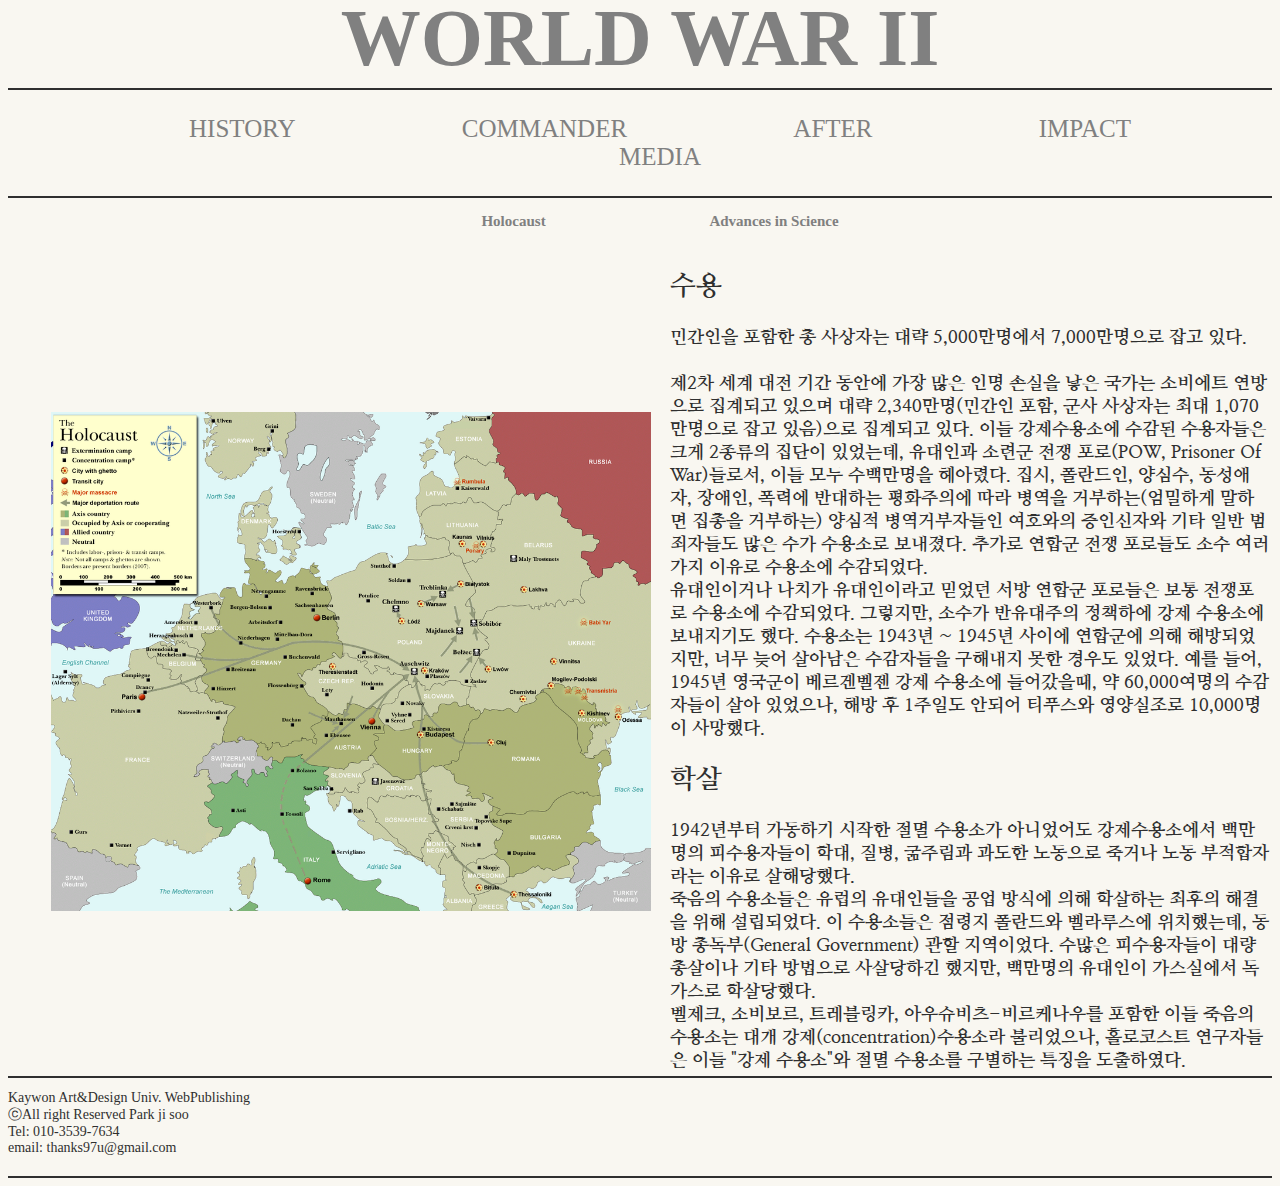
<file: a1.html>
<!--22161087 박지수-->
<!DOCTYPE html>
<html lang="en">
<head>
    <meta charset="UTF-8">
    <meta http-equiv="X-UA-Compatible" content="IE=edge">
    <meta name="viewport" content="width=device-width, initial-scale=1.0">
    <title>World War2</title>
    <link rel="stylesheet" type="text/css" href="./css/commander.css" />
</head>
<body>
    <div class="head">
        <header><a href="index.html">WORLD WAR II</a></header>
    </div>
    <div>
        <nav class="menu">
            <ul>
                <li><a href="history.html">HISTORY</a></li>
                <li><a href="commander.html">COMMANDER</a></li>
                <li><a href="after.html">AFTER</a></li>
                <li><a href="impact.html">IMPACT</a></li>
                <li><a href="media.html">MEDIA</a></li>
            </ul>
        </nav>
        <nav class="submenu">
            <ul>
                <li><a href="a1.html">Holocaust</a></li>
                <li><a href="a2.html">Advances in Science</a></li>
            </ul>
        </nav>
    </div>
    <table>
        <tr>
            <td>
            <ul id="content">
                <li><img src="./img/holocaust.png" width="600px" class="c_m_12 c_3"></li>
            </ul>
            </td>
            <td>
                <li>&nbsp;&nbsp;&nbsp;</li>
            </td>
            <td>
                <li><div id="text">
                    <h2>수용</h2>
                    민간인을 포함한 총 사상자는 대략 5,000만명에서 7,000만명으로 잡고 있다.<br><br>
                    제2차 세계 대전 기간 동안에 가장 많은 인명 손실을 낳은 국가는 소비에트 연방으로 집계되고 있으며 대략 2,340만명(민간인 포함, 군사 사상자는 최대 1,070만명으로 잡고 있음)으로 집계되고 있다.
                    이들 강제수용소에 수감된 수용자들은 크게 2종류의 집단이 있었는데, 유대인과 소련군 전쟁 포로(POW, Prisoner Of War)들로서, 이들 모두 수백만명을 헤아렸다. 
                    집시, 폴란드인, 양심수, 동성애자, 장애인, 폭력에 반대하는 평화주의에 따라 병역을 거부하는(엄밀하게 말하면 집총을 거부하는) 양심적 병역거부자들인 여호와의 증인신자와 기타 일반 범죄자들도 많은 수가 수용소로 보내졌다. 
                    추가로 연합군 전쟁 포로들도 소수 여러가지 이유로 수용소에 수감되었다.<br>
                    유대인이거나 나치가 유대인이라고 믿었던 서방 연합군 포로들은 보통 전쟁포로 수용소에 수감되었다. 그렇지만, 소수가 반유대주의 정책하에 강제 수용소에 보내지기도 했다.
                    수용소는 1943년 ~ 1945년 사이에 연합군에 의해 해방되었지만, 너무 늦어 살아남은 수감자들을 구해내지 못한 경우도 있었다. 예를 들어, 1945년 영국군이 베르겐벨젠 강제 수용소에 들어갔을때, 약 60,000여명의 수감자들이 살아 있었으나, 
                    해방 후 1주일도 안되어 티푸스와 영양실조로 10,000명이 사망했다.
                    <h2>학살</h2>
                    1942년부터 가동하기 시작한 절멸 수용소가 아니었어도 강제수용소에서 백만명의 피수용자들이 학대, 질병, 굶주림과 과도한 노동으로 죽거나 노동 부적합자라는 이유로 살해당했다.<br> 
                    죽음의 수용소들은 유럽의 유대인들을 공업 방식에 의해 학살하는 최후의 해결을 위해 설립되었다. 이 수용소들은 점령지 폴란드와 벨라루스에 위치했는데, 동방 총독부(General Government) 관할 지역이었다. 
                    수많은 피수용자들이 대량 총살이나 기타 방법으로 사살당하긴 했지만, 백만명의 유대인이 가스실에서 독가스로 학살당했다.<br>
                    벨제크, 소비보르, 트레블링카, 아우슈비츠-비르케나우를 포함한 이들 죽음의 수용소는 대개 강제(concentration)수용소라 불리었으나, 홀로코스트 연구자들은 이들 "강제 수용소"와 절멸 수용소를 구별하는 특징을 도출하였다. 
                </div></li>
            </td>            
        </tr>
    </table>
</body>
<footer>
    Kaywon Art&Design Univ. WebPublishing<br>
    ⓒAll right Reserved Park ji soo<br>
    Tel: 010-3539-7634<br>
    email: thanks97u@gmail.com<br>
</footer>
</html>
</file>
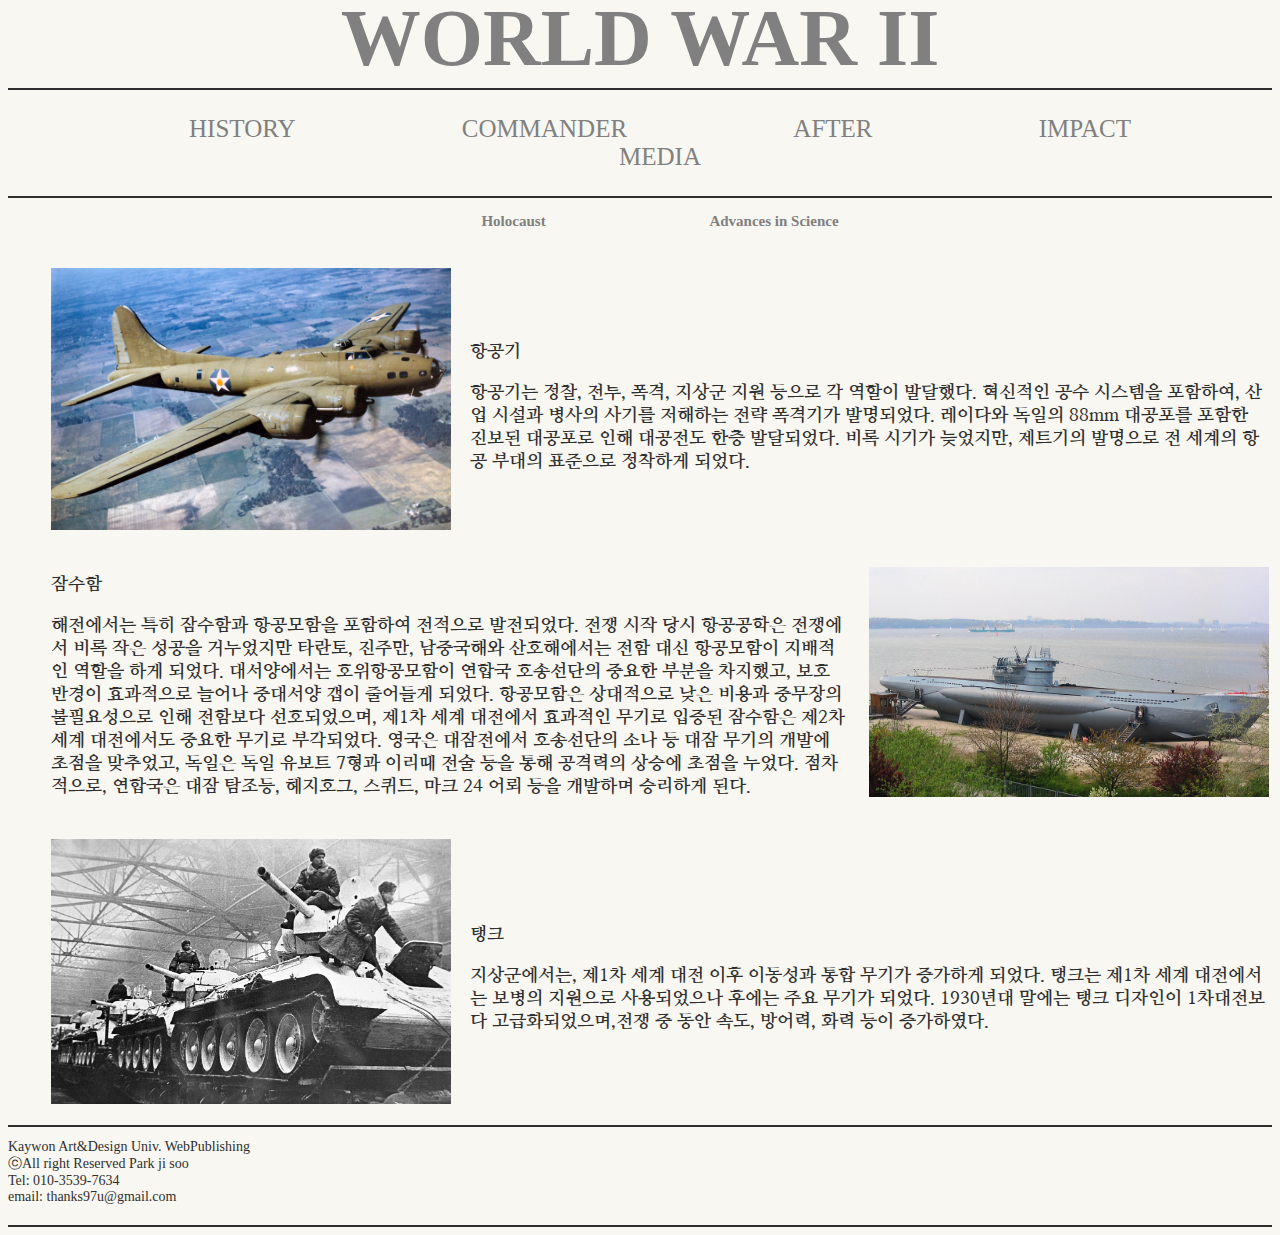
<file: a2.html>
<!--22161087 박지수-->
<!DOCTYPE html>
<html lang="en">
<head>
    <meta charset="UTF-8">
    <meta http-equiv="X-UA-Compatible" content="IE=edge">
    <meta name="viewport" content="width=device-width, initial-scale=1.0">
    <title>World War2</title>
    <link rel="stylesheet" type="text/css" href="./css/commander.css" />
</head>
<body>
    <div class="head">
        <header><a href="index.html">WORLD WAR II</a></header>
    </div>
    <div>
        <nav class="menu">
            <ul>
                <li><a href="history.html">HISTORY</a></li>
                <li><a href="commander.html">COMMANDER</a></li>
                <li><a href="after.html">AFTER</a></li>
                <li><a href="impact.html">IMPACT</a></li>
                <li><a href="media.html">MEDIA</a></li>
            </ul>
        </nav>
        <nav class="submenu">
            <ul>
                <li><a href="a1.html">Holocaust</a></li>
                <li><a href="a2.html">Advances in Science</a></li>
            </ul>
        </nav>
    </div>
    <table>
        <tr>
            <td>
            <ul id="content">
                <li><img src="./img/flight.jpg" width="400px"></li>
            </ul>
            </td>
            <td>
                <li>&nbsp;&nbsp;&nbsp;</li>
            </td>
            <td>
                <li><div id="text">
                    <p>항공기</p>
                    항공기는 정찰, 전투, 폭격, 지상군 지원 등으로 각 역할이 발달했다. 
                    혁신적인 공수 시스템을 포함하여, 산업 시설과 병사의 사기를 저해하는 전략 폭격기가 발명되었다. 
                    레이다와 독일의 88mm 대공포를 포함한 진보된 대공포로 인해 대공전도 한층 발달되었다. 
                    비록 시기가 늦었지만, 제트기의 발명으로 전 세계의 항공 부대의 표준으로 정착하게 되었다.</div></li>
            </td>            
        </tr>
    </table>
    <table>
        <tr>
            <td>
            <ul id="content">
                <li><div id="text">
                    <p>잠수함</p>
                    해전에서는 특히 잠수함과 항공모함을 포함하여 전적으로 발전되었다. 
                    전쟁 시작 당시 항공공학은 전쟁에서 비록 작은 성공을 거두었지만 타란토, 진주만, 남중국해와 산호해에서는 전함 대신 항공모함이 지배적인 역할을 하게 되었다.
                    대서양에서는 호위항공모함이 연합국 호송선단의 중요한 부분을 차지했고, 보호 반경이 효과적으로 늘어나 중대서양 갭이 줄어들게 되었다.
                    항공모함은 상대적으로 낮은 비용과 중무장의 불필요성으로 인해 전함보다 선호되었으며, 제1차 세계 대전에서 효과적인 무기로 입증된 잠수함은 제2차 세계 대전에서도 중요한 무기로 부각되었다. 
                    영국은 대잠전에서 호송선단의 소나 등 대잠 무기의 개발에 초점을 맞추었고, 독일은 독일 유보트 7형과 이리때 전술 등을 통해 공격력의 상승에 초점을 두었다.
                    점차적으로, 연합국은 대잠 탐조등, 헤지호그, 스퀴드, 마크 24 어뢰 등을 개발하며 승리하게 된다.
                </div></li>
            </ul>
            </td>
            <td>
                <li>&nbsp;&nbsp;&nbsp;</li>
            </td>
            <td>
                <li><img src="./img/subaway.jpg" width="400px"></li>
            </td>            
        </tr>
    </table>
    <table>
        <tr>
            <td>
            <ul id="content">
                <li><img src="./img/tank.jpg" width="400px" class="c_m_12 c_3"></li>
            </ul>
            </td>
            <td>
                <li>&nbsp;&nbsp;&nbsp;</li>
            </td>
            <td>
                <li><div id="text">
                    <p>탱크</p>
                    지상군에서는, 제1차 세계 대전 이후 이동성과 통합 무기가 증가하게 되었다. 탱크는 제1차 세계 대전에서는 보병의 지원으로 사용되었으나 후에는 주요 무기가 되었다. 
                    1930년대 말에는 탱크 디자인이 1차대전보다 고급화되었으며,전쟁 중 동안 속도, 방어력, 화력 등이 증가하였다.
                </div></li>
            </td>            
        </tr>
    </table>
</body>
<footer>
    Kaywon Art&Design Univ. WebPublishing<br>
    ⓒAll right Reserved Park ji soo<br>
    Tel: 010-3539-7634<br>
    email: thanks97u@gmail.com<br>
</footer>
</html>
</file>
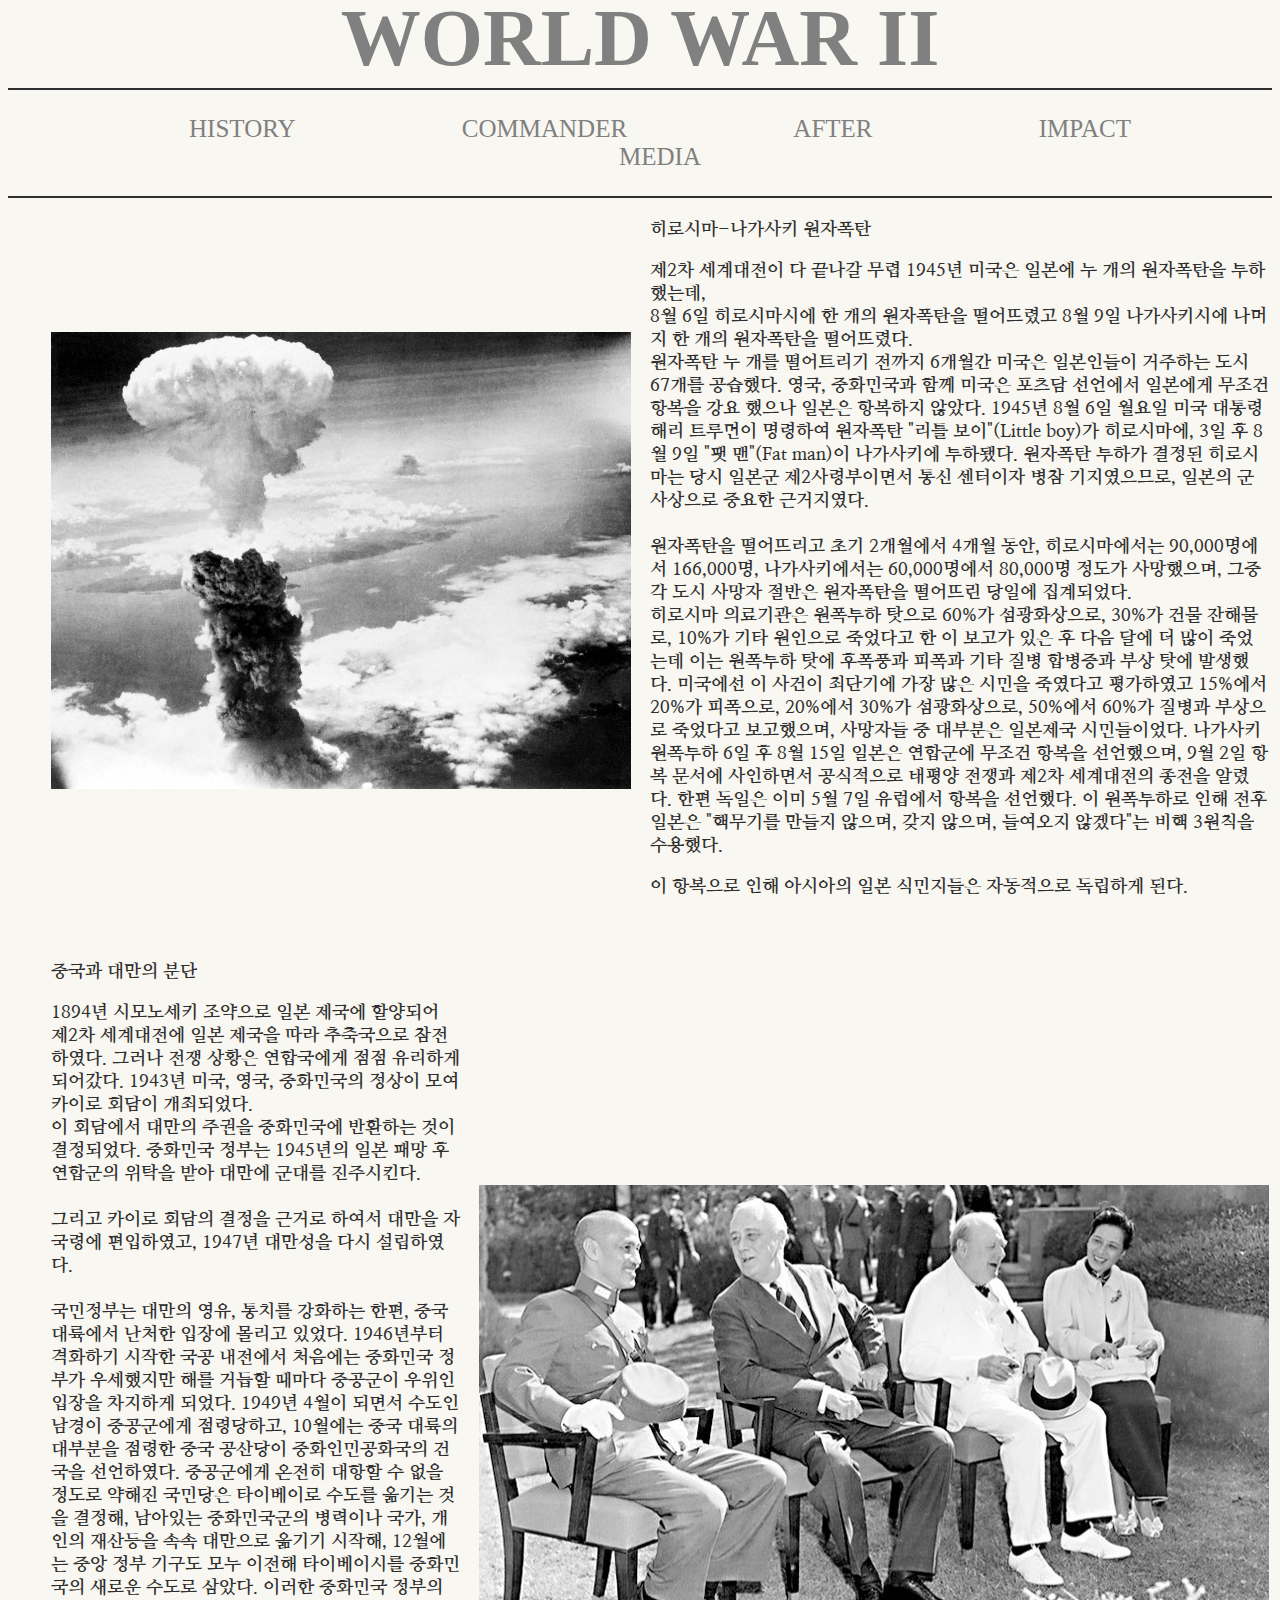
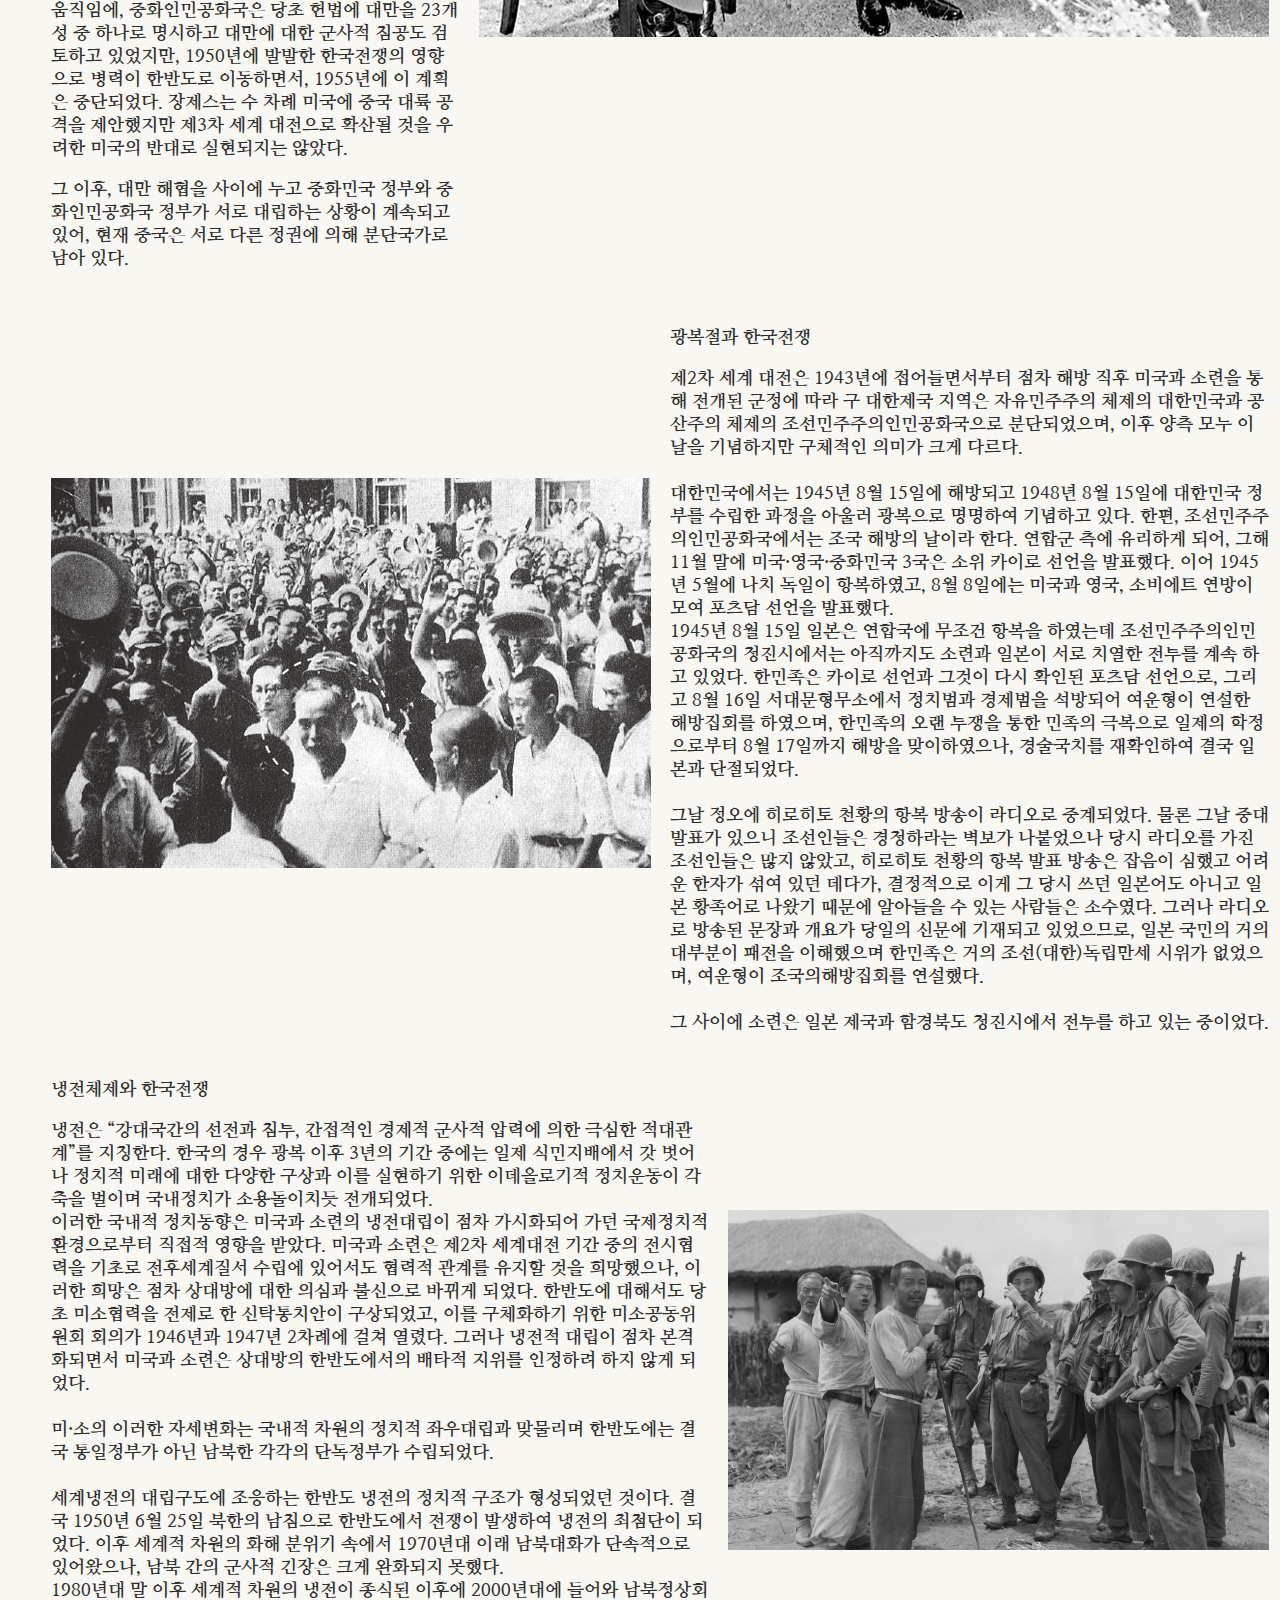
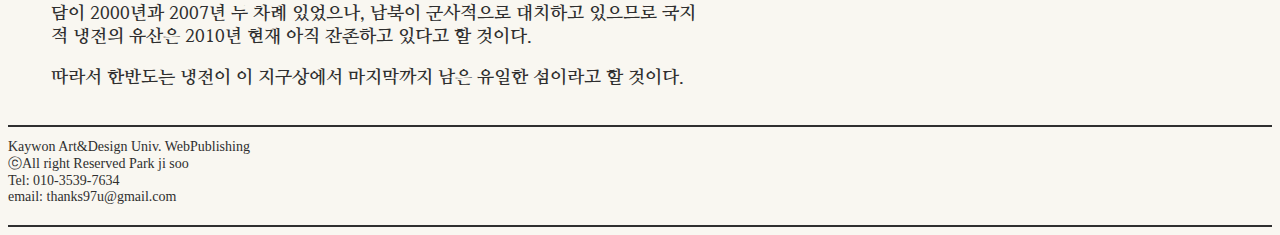
<file: after.html>
<!--22161087 박지수-->
<!DOCTYPE html>
<html lang="en">
<head>
    <meta charset="UTF-8">
    <meta http-equiv="X-UA-Compatible" content="IE=edge">
    <meta name="viewport" content="width=device-width, initial-scale=1.0">
    <title>World War2</title>
    <link rel="stylesheet" type="text/css" href="./css/common.css" />
</head>
<body>
    <div class="head">
        <header><a href="index.html">WORLD WAR II</a></header>
    </div>
    <div>
        <nav class="menu">
            <ul>
                <li><a href="history.html">HISTORY</a></li>
                <li><a href="commander.html">COMMANDER</a></li>
                <li><a href="after.html">AFTER</a></li>
                <li><a href="impact.html">IMPACT</a></li>
                <li><a href="media.html">MEDIA</a></li>
            </ul>
        </nav>
    </div>
    <table>
        <tr>
            <td>
            <ul id="content">
                <li><img src="./img/bomb.jpg" class="c_m_12 c_3"></li>
            </ul>
            </td>
            <td>
                <li>&nbsp;&nbsp;&nbsp;</li>
            </td>
            <td>
                <li><div id="text">
                    <p>히로시마-나가사키 원자폭탄</p>
                    제2차 세계대전이 다 끝나갈 무렵 1945년 미국은 일본에 두 개의 원자폭탄을 투하했는데,
                    <br>8월 6일 히로시마시에 한 개의 원자폭탄을 떨어뜨렸고 8월 9일 나가사키시에 나머지 한 개의 원자폭탄을 떨어뜨렸다.<br>
                    원자폭탄 두 개를 떨어트리기 전까지 6개월간 미국은 일본인들이 거주하는 도시 67개를 공습했다. 
                    영국, 중화민국과 함께 미국은 포츠담 선언에서 일본에게 무조건 항복을 강요 했으나 일본은 항복하지 않았다. 
                    1945년 8월 6일 월요일 미국 대통령 해리 트루먼이 명령하여 원자폭탄 "리틀 보이"(Little boy)가 히로시마에, 3일 후 8월 9일 "팻 맨"(Fat man)이 나가사키에 투하됐다.
                    원자폭탄 투하가 결정된 히로시마는 당시 일본군 제2사령부이면서 통신 센터이자 병참 기지였으므로, 일본의 군사상으로 중요한 근거지였다.<br><br>
                    원자폭탄을 떨어뜨리고 초기 2개월에서 4개월 동안, 히로시마에서는 90,000명에서 166,000명, 나가사키에서는 60,000명에서 80,000명 정도가 사망했으며,
                    그중 각 도시 사망자 절반은 원자폭탄을 떨어뜨린 당일에 집계되었다.<br>
                    히로시마 의료기관은 원폭투하 탓으로 60%가 섬광화상으로, 30%가 건물 잔해물로, 10%가 기타 원인으로 죽었다고 한 이 보고가 있은 후 다음 달에 더 많이 죽었는데 이는 원폭투하 탓에 후폭풍과 피폭과 기타 질병 합병증과 부상 탓에 발생했다. 
                    미국에선 이 사건이 최단기에 가장 많은 시민을 죽였다고 평가하였고 15%에서 20%가 피폭으로, 20%에서 30%가 섬광화상으로, 50%에서 60%가 질병과 부상으로 죽었다고 보고했으며, 사망자들 중 대부분은 일본제국 시민들이었다.
                    나가사키 원폭투하 6일 후 8월 15일 일본은 연합군에 무조건 항복을 선언했으며, 9월 2일 항복 문서에 사인하면서 공식적으로 태평양 전쟁과 제2차 세계대전의 종전을 알렸다. 
                    한편 독일은 이미 5월 7일 유럽에서 항복을 선언했다. 이 원폭투하로 인해 전후 일본은 "핵무기를 만들지 않으며, 갖지 않으며, 들여오지 않겠다"는 비핵 3원칙을 수용했다.<br>
                    <p>이 항복으로 인해 아시아의 일본 식민지들은 자동적으로 독립하게 된다.</p></div></li>
            </td>            
        </tr>
    </table>
    <table>
        <tr>
            <td>
            <ul id="content">
                <li><div id="text">
                    <p>중국과 대만의 분단</p>
                    1894년 시모노세키 조약으로 일본 제국에 할양되어 제2차 세계대전에 일본 제국을 따라 추축국으로 참전하였다. 
                    그러나 전쟁 상황은 연합국에게 점점 유리하게 되어갔다. 1943년 미국, 영국, 중화민국의 정상이 모여 카이로 회담이 개최되었다.<br> 
                    이 회담에서 대만의 주권을 중화민국에 반환하는 것이 결정되었다. 중화민국 정부는 1945년의 일본 패망 후 연합군의 위탁을 받아 대만에 군대를 진주시킨다.<br>
                    <br>그리고 카이로 회담의 결정을 근거로 하여서 대만을 자국령에 편입하였고, 1947년 대만성을 다시 설립하였다.<br><br> 
                    국민정부는 대만의 영유, 통치를 강화하는 한편, 중국 대륙에서 난처한 입장에 몰리고 있었다. 
                    1946년부터 격화하기 시작한 국공 내전에서 처음에는 중화민국 정부가 우세했지만 해를 거듭할 때마다 중공군이 우위인 입장을 차지하게 되었다. 
                    1949년 4월이 되면서 수도인 남경이 중공군에게 점령당하고, 10월에는 중국 대륙의 대부분을 점령한 중국 공산당이 중화인민공화국의 건국을 선언하였다. 
                    중공군에게 온전히 대항할 수 없을 정도로 약해진 국민당은 타이베이로 수도를 옮기는 것을 결정해, 남아있는 중화민국군의 병력이나 국가, 개인의 재산등을 속속 대만으로 옮기기 시작해, 12월에는 중앙 정부 기구도 모두 이전해 타이베이시를 중화민국의 새로운 수도로 삼았다. 
                    이러한 중화민국 정부의 움직임에, 중화인민공화국은 당초 헌법에 대만을 23개 성 중 하나로 명시하고 대만에 대한 군사적 침공도 검토하고 있었지만, 1950년에 발발한 한국전쟁의 영향으로 병력이 한반도로 이동하면서, 1955년에 이 계획은 중단되었다. 
                    장제스는 수 차례 미국에 중국 대륙 공격을 제안했지만 제3차 세계 대전으로 확산될 것을 우려한 미국의 반대로 실현되지는 않았다.<br>  
                    <p>그 이후, 대만 해협을 사이에 두고 중화민국 정부와 중화인민공화국 정부가 서로 대립하는 상황이 계속되고 있어, 현재 중국은 서로 다른 정권에 의해 분단국가로 남아 있다.</p>
                </div></li>
            </ul>
            </td>
            <td>
                <li>&nbsp;&nbsp;&nbsp;</li>
            </td>
            <td>
                <li><img src="./img/taiwan.jpg" class="c_m_12 c_3"></li>
            </td>            
        </tr>
    </table>
    <table>
        <tr>
            <td>
            <ul id="content">
                <li><img src="./img/light.jfif" class="c_m_12 c_3"></li>
            </ul>
            </td>
            <td>
                <li>&nbsp;&nbsp;&nbsp;</li>
            </td>
            <td>
                <li><div id="text">
                    <p>광복절과 한국전쟁</p>
                    제2차 세계 대전은 1943년에 접어들면서부터 점차 해방 직후 미국과 소련을 통해 전개된 군정에 따라 구 대한제국 지역은 자유민주주의 체제의 대한민국과 공산주의 체제의 조선민주주의인민공화국으로 분단되었으며, 이후 양측 모두 이 날을 기념하지만 구체적인 의미가 크게 다르다.<br><br>
                    대한민국에서는 1945년 8월 15일에 해방되고 1948년 8월 15일에 대한민국 정부를 수립한 과정을 아울러 광복으로 명명하여 기념하고 있다. 한편, 조선민주주의인민공화국에서는 조국 해방의 날이라 한다.
                    연합군 측에 유리하게 되어, 그해 11월 말에 미국·영국·중화민국 3국은 소위 카이로 선언을 발표했다. 
                    이어 1945년 5월에 나치 독일이 항복하였고, 8월 8일에는 미국과 영국, 소비에트 연방이 모여 포츠담 선언을 발표했다.<br>
                    1945년 8월 15일 일본은 연합국에 무조건 항복을 하였는데 조선민주주의인민공화국의 청진시에서는 아직까지도 소련과 일본이 서로 치열한 전투를 계속 하고 있었다. 
                    한민족은 카이로 선언과 그것이 다시 확인된 포츠담 선언으로, 그리고 8월 16일 서대문형무소에서 정치범과 경제범을 석방되어 여운형이 연설한 해방집회를 하였으며, 
                    한민족의 오랜 투쟁을 통한 민족의 극복으로 일제의 학정으로부터 8월 17일까지 해방을 맞이하였으나, 경술국치를 재확인하여 결국 일본과 단절되었다.<br><br>
                    그날 정오에 히로히토 천황의 항복 방송이 라디오로 중계되었다.
                    물론 그날 중대 발표가 있으니 조선인들은 경청하라는 벽보가 나붙었으나 당시 라디오를 가진 조선인들은 많지 않았고, 
                    히로히토 천황의 항복 발표 방송은 잡음이 심했고 어려운 한자가 섞여 있던 데다가, 결정적으로 이게 그 당시 쓰던 일본어도 아니고 일본 황족어로 나왔기 때문에 알아들을 수 있는 사람들은 소수였다. 
                    그러나 라디오로 방송된 문장과 개요가 당일의 신문에 기재되고 있었으므로, 일본 국민의 거의 대부분이 패전을 이해했으며 한민족은 거의 조선(대한)독립만세 시위가 없었으며, 
                    여운형이 조국의해방집회를 연설했다.
                    <br><br>그 사이에 소련은 일본 제국과 함경북도 청진시에서 전투를 하고 있는 중이었다.</div></li>
            </td>            
        </tr>
    </table>
    <table>
        <tr>
            <td>
            <ul id="content">
                <li><div id="text">
                    <p>냉전체제와 한국전쟁</p>
                    냉전은 “강대국간의 선전과 침투, 간접적인 경제적 군사적 압력에 의한 극심한 적대관계”를 지칭한다. 
                    한국의 경우 광복 이후 3년의 기간 중에는 일제 식민지배에서 갓 벗어나 정치적 미래에 대한 다양한 구상과 이를 실현하기 위한 이데올로기적 정치운동이 각축을 벌이며
                    국내정치가 소용돌이치듯 전개되었다.<br>
                    이러한 국내적 정치동향은 미국과 소련의 냉전대립이 점차 가시화되어 가던 국제정치적 환경으로부터 직접적 영향을 받았다. 
                    미국과 소련은 제2차 세계대전 기간 중의 전시협력을 기초로 전후세계질서 수립에 있어서도 협력적 관계를 유지할 것을 희망했으나, 이러한 희망은 점차 상대방에 대한 의심과 불신으로 바뀌게 되었다. 
                    한반도에 대해서도 당초 미소협력을 전제로 한 신탁통치안이 구상되었고, 이를 구체화하기 위한 미소공동위원회 회의가 1946년과 1947년 2차례에 걸쳐 열렸다. 
                    그러나 냉전적 대립이 점차 본격화되면서 미국과 소련은 상대방의 한반도에서의 배타적 지위를 인정하려 하지 않게 되었다.<br><br>
                    미·소의 이러한 자세변화는 국내적 차원의 정치적 좌우대립과 맞물리며 한반도에는 결국 통일정부가 아닌 남북한 각각의 단독정부가 수립되었다.<br><br>
                    세계냉전의 대립구도에 조응하는 한반도 냉전의 정치적 구조가 형성되었던 것이다. 결국 1950년 6월 25일 북한의 남침으로 한반도에서 전쟁이 발생하여 냉전의 최첨단이 되었다. 
                    이후 세계적 차원의 화해 분위기 속에서 1970년대 이래 남북대화가 단속적으로 있어왔으나, 남북 간의 군사적 긴장은 크게 완화되지 못했다.<br>
                    1980년대 말 이후 세계적 차원의 냉전이 종식된 이후에 2000년대에 들어와 남북정상회담이 2000년과 2007년 두 차례 있었으나, 남북이 군사적으로 대치하고 있으므로 국지적 냉전의 유산은 2010년 현재 아직 잔존하고 있다고 할 것이다. 
                    <p>따라서 한반도는 냉전이 이 지구상에서 마지막까지 남은 유일한 섬이라고 할 것이다.</p>
                </div></li>
            </ul>
            </td>
            <td>
                <li>&nbsp;&nbsp;&nbsp;</li>
            </td>
            <td>
                <li><img src="./img/koreawar.jpg" class="c_m_12 c_3"></li>
            </td>            
        </tr>
    </table>
</body>
<footer>
    Kaywon Art&Design Univ. WebPublishing<br>
    ⓒAll right Reserved Park ji soo<br>
    Tel: 010-3539-7634<br>
    email: thanks97u@gmail.com<br>
</footer>
</html>
</file>
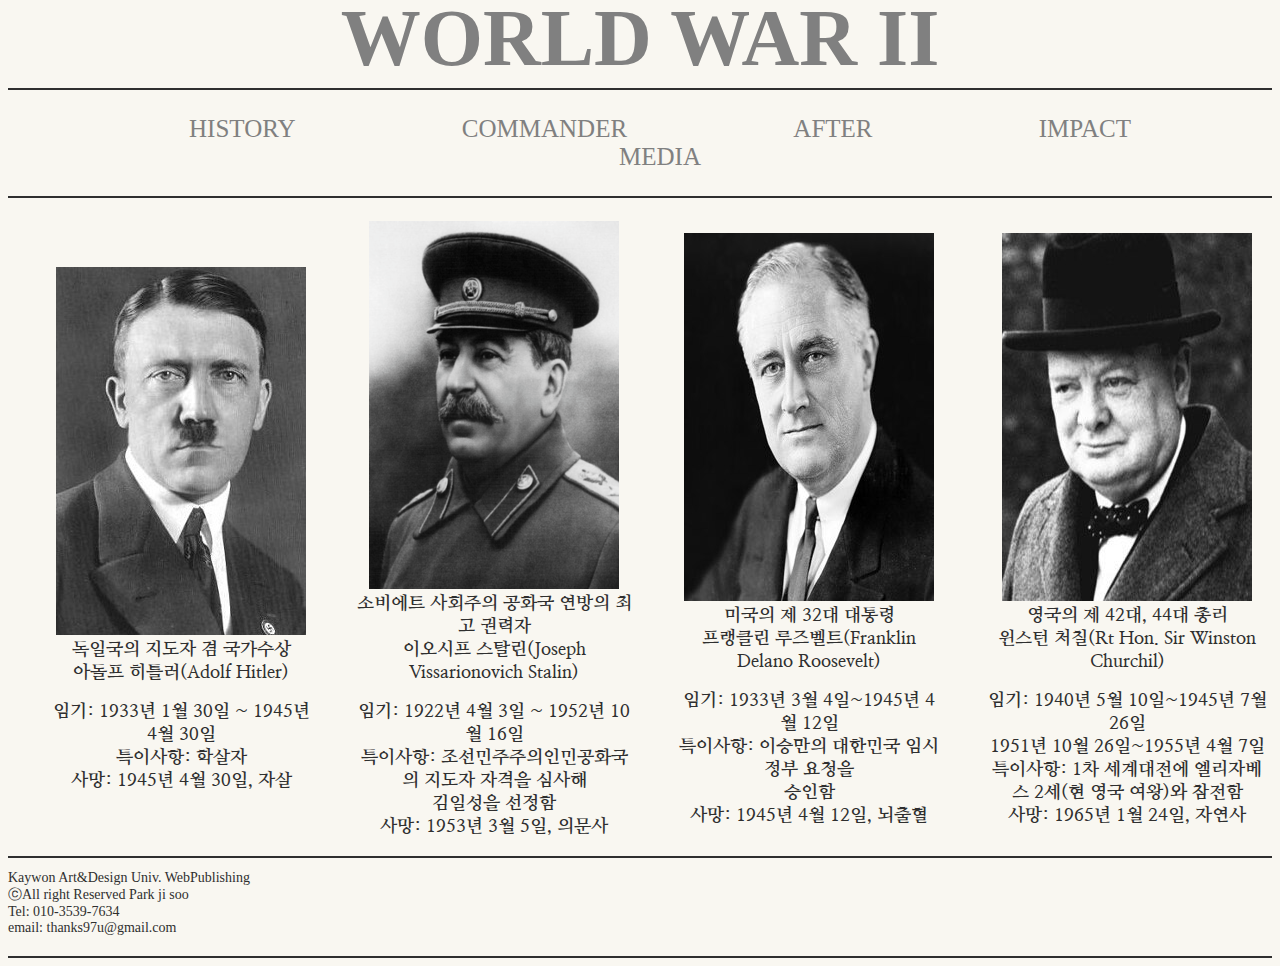
<file: commander.html>
<!--22161087 박지수-->
<!DOCTYPE html>
<html lang="en">
<head>
    <meta charset="UTF-8">
    <meta http-equiv="X-UA-Compatible" content="IE=edge">
    <meta name="viewport" content="width=device-width, initial-scale=1.0">
    <title>World War2</title>
    <link rel="stylesheet" type="text/css" href="./css/commander.css" />
</head>
<body>
    <div class="head">
        <header><a href="index.html">WORLD WAR II</a></header>
    </div>
    <div>
        <nav class="menu">
            <ul>
                <li><a href="history.html">HISTORY</a></li>
                <li><a href="commander.html">COMMANDER</a></li>
                <li><a href="after.html">AFTER</a></li>
                <li><a href="impact.html">IMPACT</a></li>
                <li><a href="media.html">MEDIA</a></li>
            </ul>
        </nav>
    </div>
        <table>
            <tr>
                <td>
                    <ul id="content">
                        <li><img src="img/hitler.jpg" class="c_m_12 c_3"></li>
                        <li><span id="text">독일국의 지도자 겸 국가수상</span></li>
                        <li><span id="text">아돌프 히틀러(Adolf Hitler)</span></li>
                        <br>
                        <li><span id="text">임기: 1933년 1월 30일 ~ 1945년 4월 30일</span></li>
                        <li><span id="text">특이사항: 학살자</span></li>
                        <li><span id="text">사망: 1945년 4월 30일, 자살</span></li>
                    </ul>
                </td>
                <td>
                    <ul id="content">
                        <li><img src="img/st.png" class="c_m_12 c_3"></li>
                        <li><span id="text">소비에트 사회주의 공화국 연방의 최고 권력자</span></li>
                        <li><span id="text">이오시프 스탈린(Joseph Vissarionovich Stalin)</span></li>
                        <br>
                        <li><span id="text">임기: 1922년 4월 3일 ~ 1952년 10월 16일</span></li>
                        <li><span id="text">특이사항: 조선민주주의인민공화국의 지도자 자격을 심사해<br>김일성을 선정함</span></li>
                        <li><span id="text">사망: 1953년 3월 5일, 의문사</span></li>
                    </ul>
                </td>
                <td>
                    <ul id="content">
                        <li><img src="img/luz.jpg" class="c_m_12 c_3"></li>
                        <li><span id="text">미국의 제 32대 대통령</span></li>
                        <li><span id="text">프랭클린 루즈벨트(Franklin Delano Roosevelt)</span></li>
                        <br>
                        <li><span id="text">임기: 1933년 3월 4일~1945년 4월 12일</span></li>
                        <li><span id="text">특이사항: 이승만의 대한민국 임시정부 요청을<br>승인함</span></li>
                        <li><span id="text">사망: 1945년 4월 12일, 뇌출혈</span></li>
                    </ul>
                </td>
                <td>
                    <ul id="content">
                        <li><img src="img/chch.jpg" class="c_m_12 c_3"></li>
                        <li><span id="text">영국의 제 42대, 44대 총리</span></li>
                        <li><span id="text">윈스턴 처칠(Rt Hon. Sir Winston Churchil)</span></li>
                        <br>
                        <li><span id="text">임기: 1940년 5월 10일~1945년 7월 26일<br>
                                            1951년 10월 26일~1955년 4월 7일</span></li>
                        <li><span id="text">특이사항: 1차 세계대전에 엘리자베스 2세(현 영국 여왕)와 참전함</span></li>
                        <li><span id="text">사망: 1965년 1월 24일, 자연사</span></li>
                    </ul>
                </td>
            </tr>
        </table>
    </div>
</body>
<footer>
    Kaywon Art&Design Univ. WebPublishing<br>
    ⓒAll right Reserved Park ji soo<br>
    Tel: 010-3539-7634<br>
    email: thanks97u@gmail.com<br>
</footer>
</html>
</file>
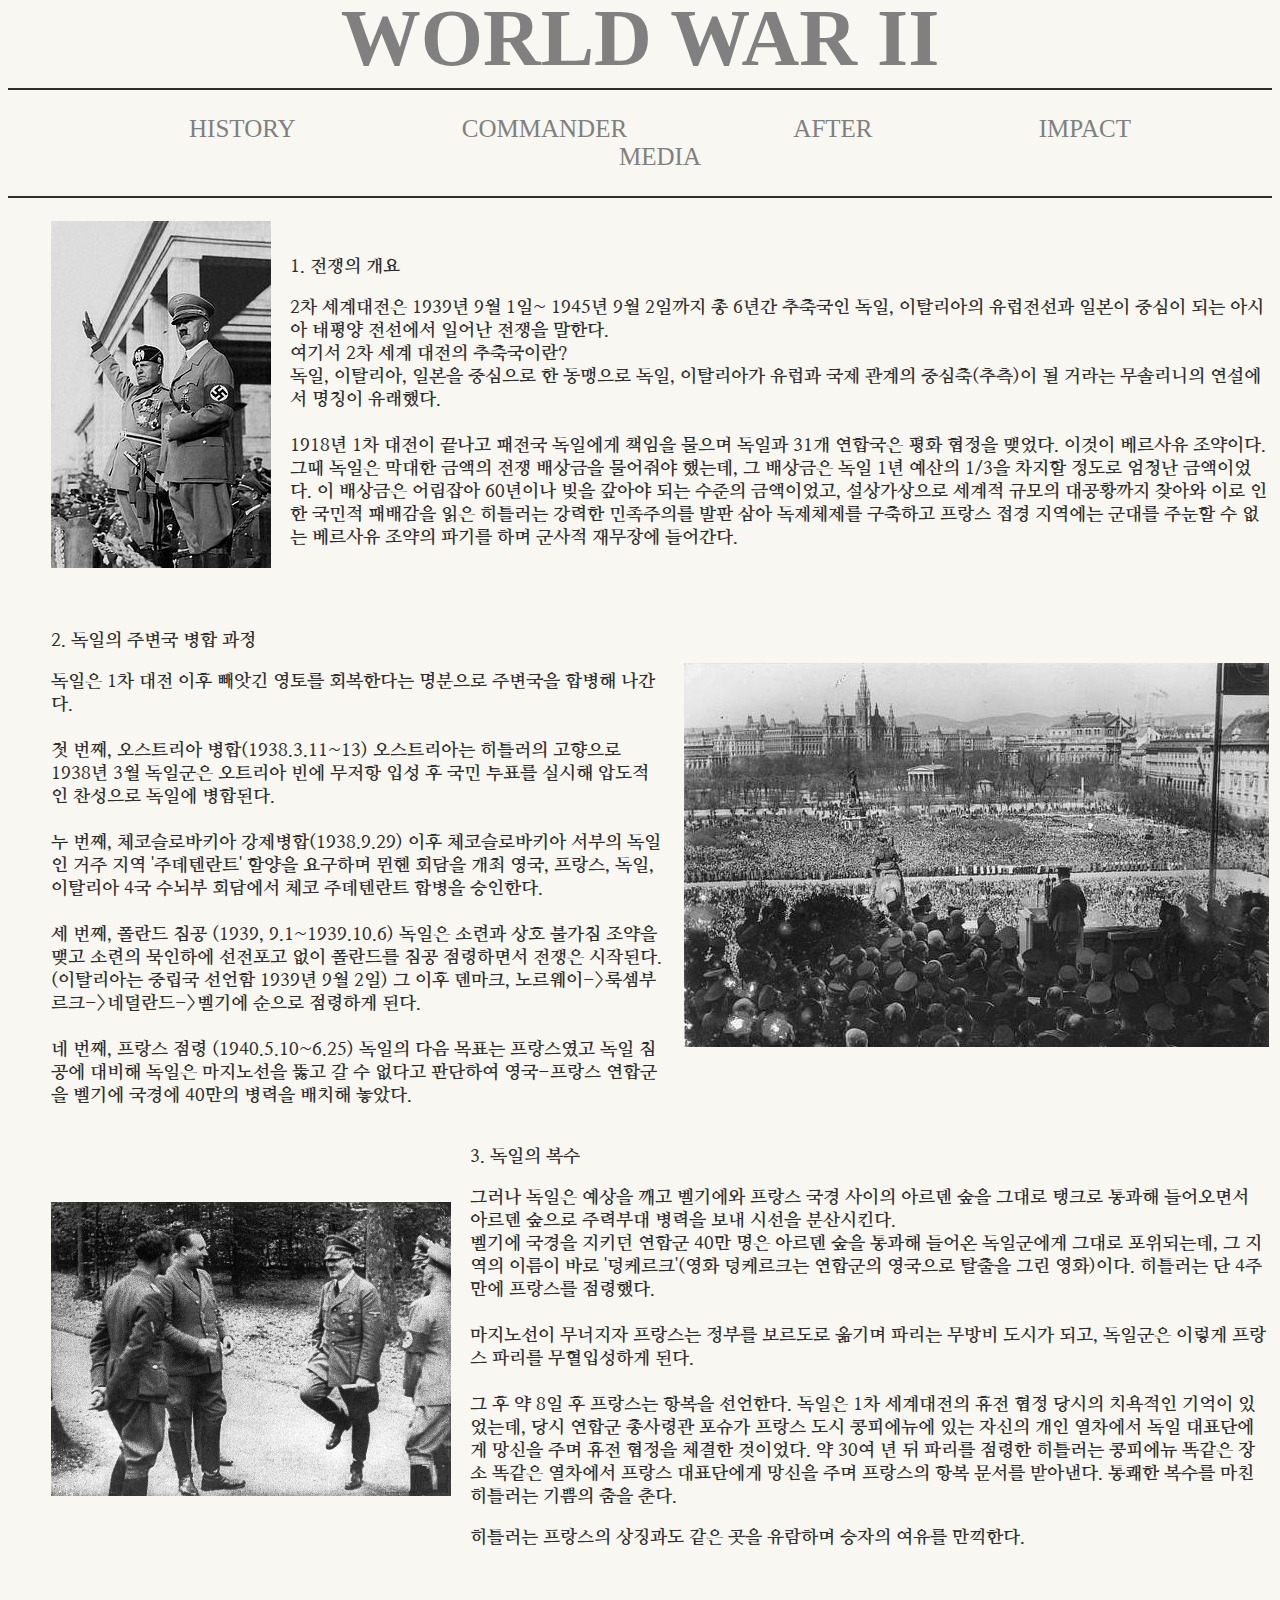
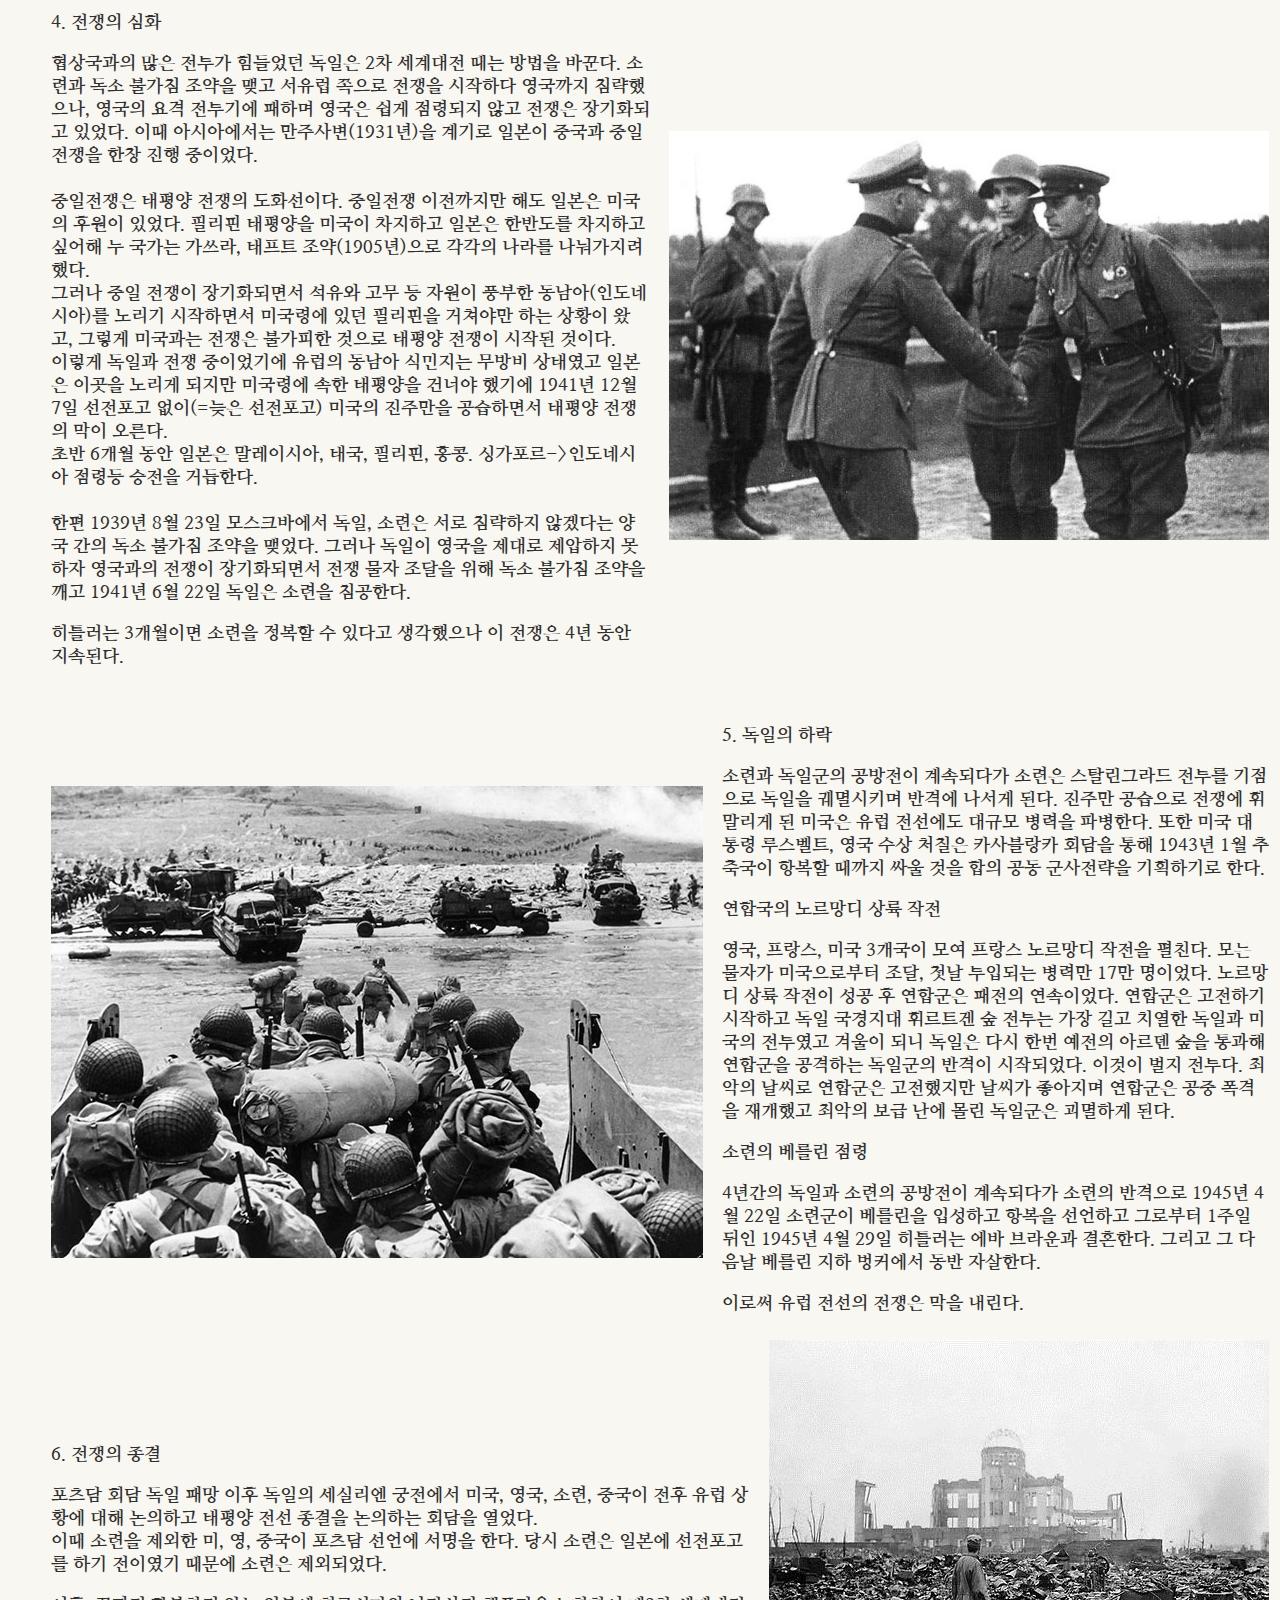
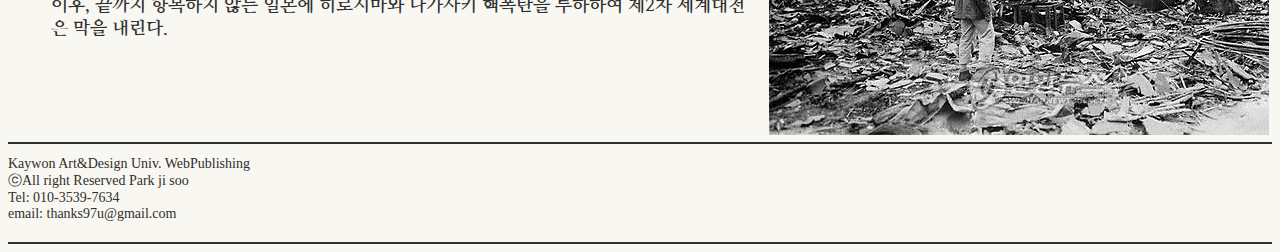
<file: history.html>
<!--22161087 박지수-->
<!DOCTYPE html>
<html lang="en">
<head>
    <meta charset="UTF-8">
    <meta http-equiv="X-UA-Compatible" content="IE=edge">
    <meta name="viewport" content="width=device-width, initial-scale=1.0">
    <title>World War2</title>
    <link rel="stylesheet" type="text/css" href="./css/common.css" />
</head>
<body>
    <div class="head">
        <header><a href="index.html">WORLD WAR II</a></header>
    </div>
    <div>
        <nav class="menu">
            <ul>
                <li><a href="history.html">HISTORY</a></li>
                <li><a href="commander.html">COMMANDER</a></li>
                <li><a href="after.html">AFTER</a></li>
                <li><a href="impact.html">IMPACT</a></li>
                <li><a href="media.html">MEDIA</a></li>
            </ul>
        </nav>
    </div>
    <div>
        <table>
            <tr>
                <td>
                <ul id="content">
                    <li><img src="./img/musolinifriends.jpg" class="c_m_12 c_3"></li>
                </ul>
                </td>
                <td>
                    <li>&nbsp;&nbsp;&nbsp;</li>
                </td>
                <td>
                    <li><div id="text">
                        <p>1. 전쟁의 개요</p>
                        2차 세계대전은 1939년 9월 1일~ 1945년 9월 2일까지 총 6년간 추축국인 독일, 이탈리아의 유럽전선과 일본이 중심이 되는 아시아 태평양 전선에서 일어난 전쟁을 말한다. 
                        <br>여기서 2차 세계 대전의 추축국이란?<br>
                        독일, 이탈리아, 일본을 중심으로 한 동맹으로 독일, 이탈리아가 유럽과 국제 관계의 중심축(추측)이 될 거라는 무솔리니의 연설에서 명칭이 유래했다.<br><br>
                        1918년 1차 대전이 끝나고 패전국 독일에게 책임을 물으며 독일과 31개 연합국은 평화 협정을 맺었다. 이것이 베르사유 조약이다.
                        그때 독일은 막대한 금액의 전쟁 배상금을 물어줘야 했는데, 그 배상금은 독일 1년 예산의 1/3을 차지할 정도로 엄청난 금액이었다. 
                        이 배상금은 어림잡아 60년이나 빚을 갚아야 되는 수준의 금액이었고, 설상가상으로 세계적 규모의 대공황까지 찾아와 이로 인한 국민적 패배감을 읽은 
                        히틀러는 강력한 민족주의를 발판 삼아 독제체제를 구축하고 프랑스 접경 지역에는 군대를 주둔할 수 없는 베르사유 조약의 파기를 하며 군사적 재무장에 들어간다.</div></li>
                </td>            
            </tr>
        </table>
        <table>
            <tr>
                <td>
                <ul id="content">
                    <li><div id="text">
                        <p>2. 독일의 주변국 병합 과정</p>
                        독일은 1차 대전 이후 빼앗긴 영토를 회복한다는 명분으로 주변국을 합병해 나간다.<br>
                        <br>첫 번째, 오스트리아 병합(1938.3.11~13)
                        오스트리아는 히틀러의 고향으로 1938년 3월 독일군은 오트리아 빈에 무저항 입성 후 국민 투표를 실시해 압도적인 찬성으로 독일에 병합된다.<br>
                        <br>두 번째, 체코슬로바키아 강제병합(1938.9.29)
                        이후 체코슬로바키아 서부의 독일인 거주 지역 '주데텐란트' 할양을 요구하며 뮌헨 회담을 개최 영국, 프랑스, 독일, 이탈리아 4국 수뇌부 회담에서 체코 주데텐란트 합병을 승인한다.<br>
                        <br>세 번째, 폴란드 침공 (1939, 9.1~1939.10.6)
                        독일은 소련과 상호 불가침 조약을 맺고 소련의 묵인하에 선전포고 없이 폴란드를 침공 점령하면서 전쟁은 시작된다. (이탈리아는 중립국 선언함 1939년 9월 2일)
                        그 이후 덴마크, 노르웨이->룩셈부르크->네덜란드->벨기에 순으로 점령하게 된다.<br>
                        <br>네 번째, 프랑스 점령 (1940.5.10~6.25)
                        독일의 다음 목표는 프랑스였고 독일 침공에 대비해 독일은 마지노선을 뚫고 갈 수 없다고 판단하여 영국-프랑스 연합군을 벨기에 국경에 40만의 병력을 배치해 놓았다.
                    </div></li>
                </ul>
                </td>
                <td>
                    <li>&nbsp;&nbsp;&nbsp;</li>
                </td>
                <td>
                    <li><img src="./img/hhh.jfif" class="c_m_12 c_3"></li>
                </td>            
            </tr>
        </table>
        <table>
            <tr>
                <td>
                <ul id="content">
                    <li><img src="./img/dancehh.jpg" width="400px" class="c_m_12 c_3"></li>
                </ul>
                </td>
                <td>
                    <li>&nbsp;&nbsp;&nbsp;</li>
                </td>
                <td>
                    <li><div id="text">
                        <p>3. 독일의 복수</p>
                        그러나 독일은 예상을 깨고 벨기에와 프랑스 국경 사이의 아르덴 숲을 그대로 탱크로 통과해 들어오면서 아르덴 숲으로 주력부대 병력을 보내 시선을 분산시킨다.<br>
                        벨기에 국경을 지키던 연합군 40만 명은 아르덴 숲을 통과해 들어온 독일군에게 그대로 포위되는데, 그 지역의 이름이 바로 '덩케르크'(영화 덩케르크는 연합군의 영국으로 탈출을 그린 영화)이다.
                        히틀러는 단 4주 만에 프랑스를 점령했다.<br><br>마지노선이 무너지자 프랑스는 정부를 보르도로 옮기며 파리는 무방비 도시가 되고, 독일군은 이렇게 프랑스 파리를 무혈입성하게 된다. 
                        <br><br>그 후 약 8일 후 프랑스는 항복을 선언한다.
                        독일은 1차 세계대전의 휴전 협정 당시의 치욕적인 기억이 있었는데, 당시 연합군 총사령관 포슈가 프랑스 도시 콩피에뉴에 있는 자신의 개인 열차에서 독일 대표단에게 망신을 주며 휴전 협정을 체결한 것이었다.
                        약 30여 년 뒤 파리를 점령한 히틀러는 콩피에뉴 똑같은 장소 똑같은 열차에서 프랑스 대표단에게 망신을 주며 프랑스의 항복 문서를 받아낸다. 통쾌한 복수를 마친 히틀러는 기쁨의 춤을 춘다.
                        <p>히틀러는 프랑스의 상징과도 같은 곳을 유람하며 승자의 여유를 만끽한다.</p>
                    </div></li>
                </td>            
            </tr>
        </table>
        <table>
            <tr>
                <td>
                <ul id="content">
                    <li><div id="text">
                    <p>4. 전쟁의 심화</p>
                    협상국과의 많은 전투가 힘들었던 독일은 2차 세계대전 때는 방법을 바꾼다. 소련과 독소 불가침 조약을 맺고 서유럽 쪽으로 전쟁을 시작하다 영국까지 침략했으나, 영국의 요격 전투기에 패하며 영국은 쉽게 점령되지 않고 전쟁은 장기화되고 있었다.
                    이때 아시아에서는 만주사변(1931년)을 계기로 일본이 중국과 중일 전쟁을 한창 진행 중이었다.<br><br>
                    중일전쟁은 태평양 전쟁의 도화선이다. 중일전쟁 이전까지만 해도 일본은 미국의 후원이 있었다. 필리핀 태평양을 미국이 차지하고 일본은 한반도를 차지하고 싶어해 두 국가는 가쓰라, 태프트 조약(1905년)으로 각각의 나라를 나눠가지려 했다.<br>
                    그러나 중일 전쟁이 장기화되면서 석유와 고무 등 자원이 풍부한 동남아(인도네시아)를 노리기 시작하면서 미국령에 있던 필리핀을 거쳐야만 하는 상황이 왔고, 그렇게 미국과는 전쟁은 불가피한 것으로 태평양 전쟁이 시작된 것이다.<br>
                    이렇게 독일과 전쟁 중이었기에 유럽의 동남아 식민지는 무방비 상태였고 일본은 이곳을 노리게 되지만 미국령에 속한 태평양을 건너야 했기에 1941년 12월 7일 선전포고 없이(=늦은 선전포고) 미국의 진주만을 공습하면서 태평양 전쟁의 막이 오른다.<br>
                    초반 6개월 동안 일본은 말레이시아, 태국, 필리핀, 홍콩. 싱가포르->인도네시아 점령등 승전을 거듭한다.<br>
                    <br>한편 1939년 8월 23일 모스크바에서 독일, 소련은 서로 침략하지 않겠다는 양국 간의 독소 불가침 조약을 맺었다. 그러나 독일이 영국을 제대로 제압하지 못하자 영국과의 전쟁이 장기화되면서 전쟁 물자 조달을 위해 독소 불가침 조약을 깨고 1941년 6월 22일 독일은 소련을 침공한다.<br>
                    <p>히틀러는 3개월이면 소련을 정복할 수 있다고 생각했으나 이 전쟁은 4년 동안 지속된다.</p>
                    </div></li>
                </ul>
                </td>
                <td>
                    <li>&nbsp;&nbsp;&nbsp;</li>
                </td>
                <td>
                    <li><img src="./img/germanyandrussia.jfif" width="600px;" class="c_m_12 c_3"></li>
                </td>            
            </tr>
        </table>
        <table>
            <tr>
                <td>
                <ul id="content">
                    <li><img src="./img/nor.jpg" class="c_m_12 c_3"></li>
                </ul>
                </td>
                <td>
                    <li>&nbsp;&nbsp;&nbsp;</li>
                </td>
                <td>
                    <li><div id="text">
                        <p>5. 독일의 하락</p>
                        소련과 독일군의 공방전이 계속되다가 소련은 스탈린그라드 전투를 기점으로 독일을 궤멸시키며 반격에 나서게 된다.
                        진주만 공습으로 전쟁에 휘말리게 된 미국은 유럽 전선에도 대규모 병력을 파병한다. 또한 미국 대통령 루스벨트, 영국 수상 처칠은 카사블랑카 회담을 통해 1943년 1월 추축국이 항복할 때까지 싸울 것을 합의 공동 군사전략을 기획하기로 한다.
                        <p>연합국의 노르망디 상륙 작전</p>
                        영국, 프랑스, 미국 3개국이 모여 프랑스 노르망디 작전을 펼친다. 모든 물자가 미국으로부터 조달, 첫날 투입되는 병력만 17만 명이었다.
                        노르망디 상륙 작전이 성공 후 연합군은 패전의 연속이었다. 연합군은 고전하기 시작하고 독일 국경지대 휘르트겐 숲 전투는 가장 길고 치열한 독일과 미국의 전투였고 겨울이 되니 독일은 다시 한번 예전의 아르덴 숲을 통과해 연합군을 공격하는 독일군의 반격이 시작되었다. 
                        이것이 벌지 전투다. 최악의 날씨로 연합군은 고전했지만 날씨가 좋아지며 연합군은 공중 폭격을 재개했고 최악의 보급 난에 몰린 독일군은 괴멸하게 된다.
                        <p>소련의 베를린 점령</p>
                        4년간의 독일과 소련의 공방전이 계속되다가 소련의 반격으로 1945년 4월 22일 소련군이 베를린을 입성하고 항복을 선언하고 그로부터 1주일 뒤인 1945년 4월 29일 히틀러는 에바 브라운과 결혼한다. 그리고 그 다음날 베를린 지하 벙커에서 동반 자살한다.
                        <p>이로써 유럽 전선의 전쟁은 막을 내린다.</p>  
                    </div></li>
                </td>            
            </tr>
        </table>
        <table>
            <tr>
                <td>
                <ul id="content">
                    <li><div id="text">
                    <p>6. 전쟁의 종결</p>
                    포츠담 회담
                    독일 패망 이후 독일의 세실리엔 궁전에서 미국, 영국, 소련, 중국이 전후 유럽 상황에 대해 논의하고 태평양 전선 종결을 논의하는 회담을 열었다. <br>
                    이때 소련을 제외한 미, 영, 중국이 포츠담 선언에 서명을 한다. 당시 소련은 일본에 선전포고를 하기 전이였기 때문에 소련은 제외되었다.<br>
                    <p>이후, 끝까지 항복하지 않는 일본에 히로시마와 나가사키 핵폭탄을 투하하여 제2차 세계대전은 막을 내린다.</p>
                    </div></li>
                </ul>
                </td>
                <td>
                    <li>&nbsp;&nbsp;&nbsp;</li>
                </td>
                <td>
                    <li><img src="./img/newclear.jpg" class="c_m_12 c_3"></li>
                </td>            
            </tr>
        </table>
    </div>
</body>
<footer>
    Kaywon Art&Design Univ. WebPublishing<br>
    ⓒAll right Reserved Park ji soo<br>
    Tel: 010-3539-7634<br>
    email: thanks97u@gmail.com<br>
</footer>
</html>
</file>
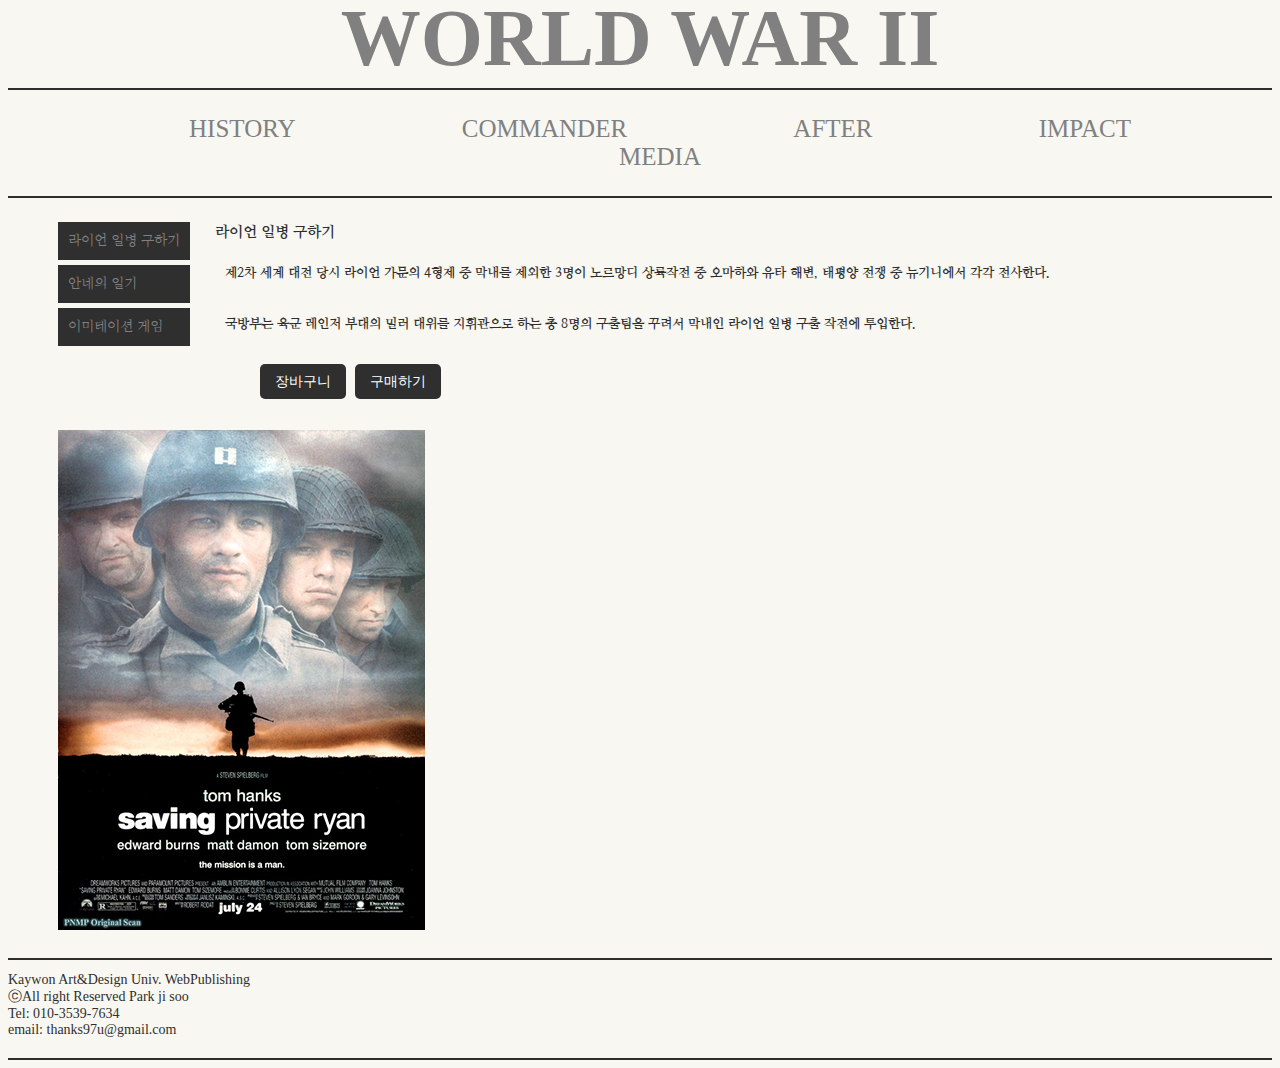
<file: media.html>
<!--22161087 박지수-->
<!DOCTYPE html>
<html lang="en">
<head>
    <meta charset="UTF-8">
    <meta http-equiv="X-UA-Compatible" content="IE=edge">
    <meta name="viewport" content="width=device-width, initial-scale=1.0">
    <title>World War2</title>
    <link rel="stylesheet" type="text/css" href="./css/media.css" />
</head>
<body>
    <div class="head">
        <header><a href="index.html">WORLD WAR II</a></header>
    </div>
    <div>
        <nav class="menu">
            <ul>
                <li><a href="history.html">HISTORY</a></li>
                <li><a href="commander.html">COMMANDER</a></li>
                <li><a href="after.html">AFTER</a></li>
                <li><a href="impact.html">IMPACT</a></li>
                <li><a href="media.html">MEDIA</a></li>
            </ul>
        </nav>
        <aside id="menu" class="c_m_3 c_3">
            <ul>
                <li><a href="#">라이언 일병 구하기</a></li>
                <li><a href="s2.html">안네의 일기</a></li>
                <li><a href="s3.html">이미테이션 게임</a></li>
            </ul>
        </aside>
    </aside>
    <section id="main" class="c_m_9 c_6">
        <h1 id="text">라이언 일병 구하기</h1>
        <p id="text">제2차 세계 대전 당시 라이언 가문의 4형제 중 막내를 제외한 3명이 노르망디 상륙작전 중 오마하와 유타 해변, 태평양 전쟁 중 뉴기니에서 각각 전사한다.</p>
        <p id="text">국방부는 육군 레인저 부대의 밀러 대위를 지휘관으로 하는 총 8명의 구출팀을 꾸려서 막내인 라이언 일병 구출 작전에 투입한다.</p>
    <br>
    <ul id="btn">
        <li>장바구니</li>
        <li>구매하기</li>
    </ul>
    </section>
    <aside id="photos" class="c_m_12 c_3">
        <ul>
            <li><img src="img/saving.jpg"></li>
        </ul>
    </aside>
    </div>
</body>
<footer>
    Kaywon Art&Design Univ. WebPublishing<br>
    ⓒAll right Reserved Park ji soo<br>
    Tel: 010-3539-7634<br>
    email: thanks97u@gmail.com<br>
</footer>
</html>
</file>
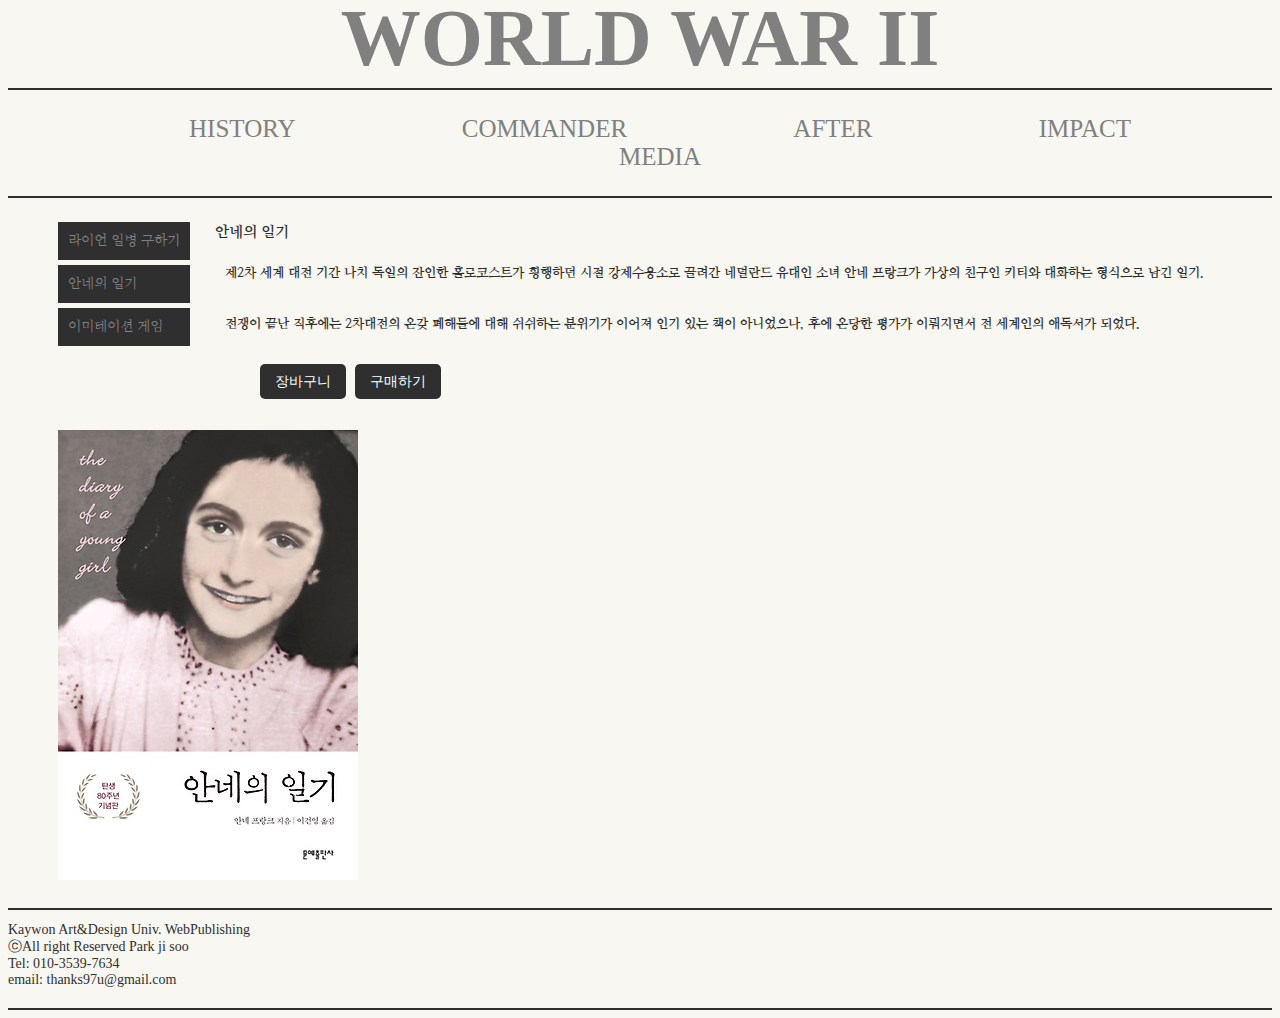
<file: s2.html>
<!--22161087 박지수-->
<!DOCTYPE html>
<html lang="en">
<head>
    <meta charset="UTF-8">
    <meta http-equiv="X-UA-Compatible" content="IE=edge">
    <meta name="viewport" content="width=device-width, initial-scale=1.0">
    <title>World War2</title>
    <link rel="stylesheet" type="text/css" href="./css/media.css" />
</head>
<body>
    <div class="head">
        <header><a href="index.html">WORLD WAR II</a></header>
    </div>
    <div>
        <nav class="menu">
            <ul>
                <li><a href="history.html">HISTORY</a></li>
                <li><a href="commander.html">COMMANDER</a></li>
                <li><a href="after.html">AFTER</a></li>
                <li><a href="impact.html">IMPACT</a></li>
                <li><a href="media.html">MEDIA</a></li>
            </ul>
        </nav>
        <aside id="menu" class="c_m_3 c_3">
            <ul>
                <li><a href="media.html">라이언 일병 구하기</a></li>
                <li><a href="s2.html">안네의 일기</a></li>
                <li><a href="s3.html">이미테이션 게임</a></li>
            </ul>
        </aside>
    </aside>
    <section id="main" class="c_m_9 c_6">
        <h1 id="text">안네의 일기</h1>
        <p id="text">제2차 세계 대전 기간 나치 독일의 잔인한 홀로코스트가 횡행하던 시절 강제수용소로 끌려간 네덜란드 유대인 소녀 안네 프랑크가 가상의 친구인 키티와 대화하는 형식으로 남긴 일기.</p>
        <p id="text">전쟁이 끝난 직후에는 2차대전의 온갖 폐해들에 대해 쉬쉬하는 분위기가 이어져 인기 있는 책이 아니었으나, 후에 온당한 평가가 이뤄지면서 전 세계인의 애독서가 되었다.</p>
        <br>
        <ul id="btn">
            <li>장바구니</li>
            <li>구매하기</li>
        </ul>
    </section>
    <aside id="photos" class="c_m_12 c_3">
        <ul>
            <li><img src="img/diary.jpg"></li>
        </ul>
    </aside>
    </div>
</body>
<footer>
    Kaywon Art&Design Univ. WebPublishing<br>
    ⓒAll right Reserved Park ji soo<br>
    Tel: 010-3539-7634<br>
    email: thanks97u@gmail.com<br>
</footer>
</html>
</file>
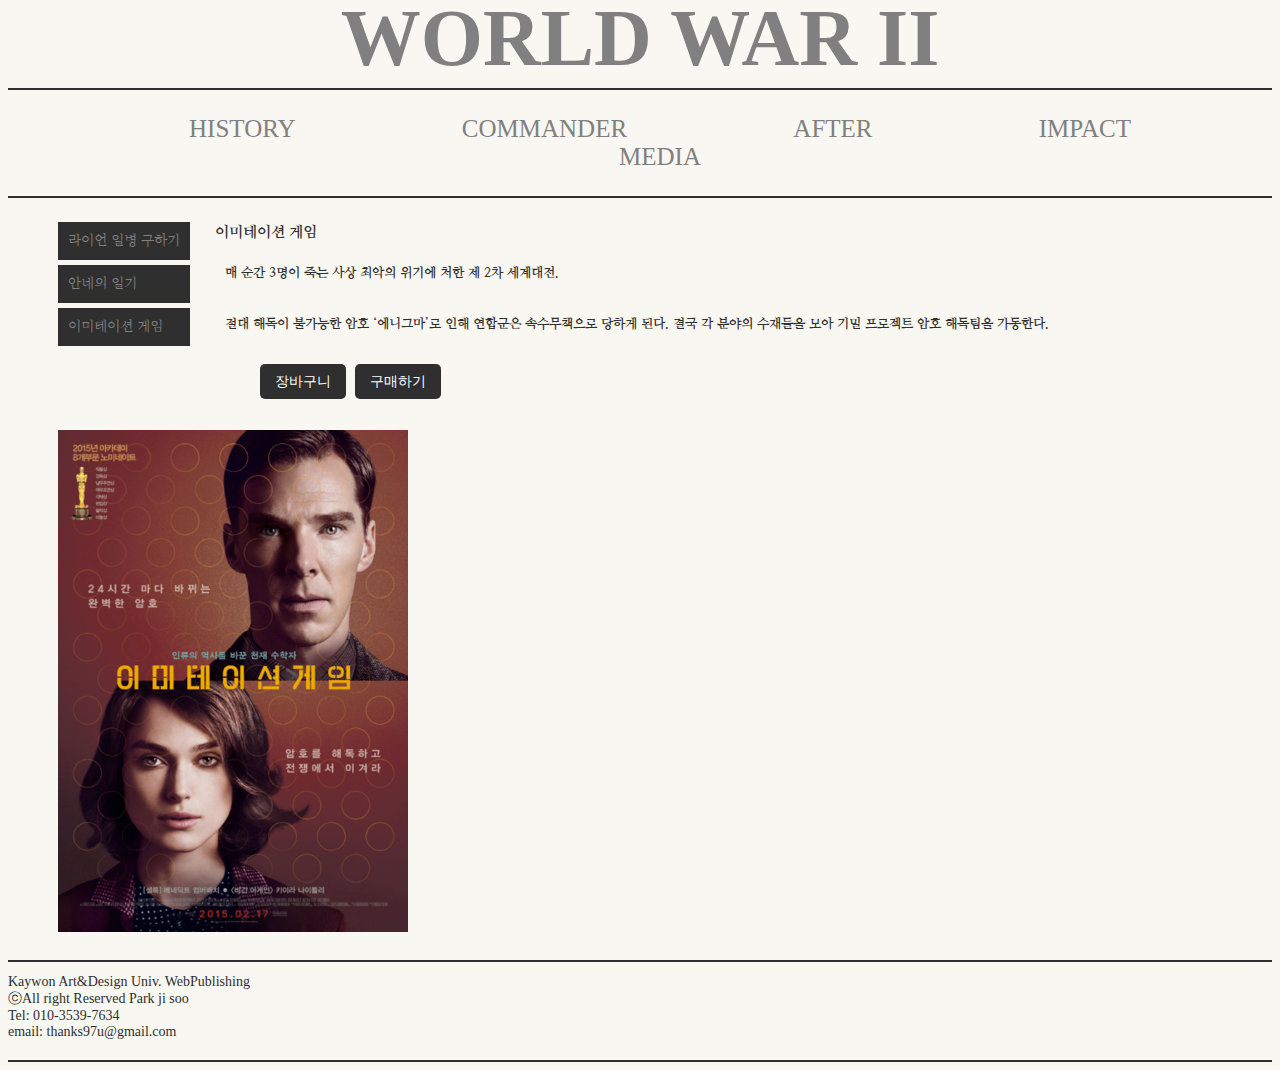
<file: s3.html>
<!--22161087 박지수-->
<!DOCTYPE html>
<html lang="en">
<head>
    <meta charset="UTF-8">
    <meta http-equiv="X-UA-Compatible" content="IE=edge">
    <meta name="viewport" content="width=device-width, initial-scale=1.0">
    <title>World War2</title>
    <link rel="stylesheet" type="text/css" href="./css/media.css" />
</head>
<body>
    <div class="head">
        <header><a href="index.html">WORLD WAR II</a></header>
    </div>
    <div>
        <nav class="menu">
            <ul>
                <li><a href="history.html">HISTORY</a></li>
                <li><a href="commander.html">COMMANDER</a></li>
                <li><a href="after.html">AFTER</a></li>
                <li><a href="impact.html">IMPACT</a></li>
                <li><a href="media.html">MEDIA</a></li>
            </ul>
        </nav>
        <aside id="menu" class="c_m_3 c_3">
            <ul>
                <li><a href="media.html">라이언 일병 구하기</a></li>
                <li><a href="s2.html">안네의 일기</a></li>
                <li><a href="s3.html">이미테이션 게임</a></li>
            </ul>
        </aside>
    </aside>
    <section id="main" class="c_m_9 c_6">
        <h1 id="text">이미테이션 게임</h1>
        <p id="text">매 순간 3명이 죽는 사상 최악의 위기에 처한 제 2차 세계대전.</p>
        <p id="text">절대 해독이 불가능한 암호 ‘에니그마’로 인해 연합군은 속수무책으로 당하게 된다. 결국 각 분야의 수재들을 모아 기밀 프로젝트 암호 해독팀을 가동한다.</p>
        <br>
        <ul id="btn">
            <li>장바구니</li>
            <li>구매하기</li>
        </ul>
    </section>
    <aside id="photos" class="c_m_12 c_3">
        <ul>
            <li><img src="img/immitationgame.png"></li>
        </ul>
    </aside>
    </div>
</body>
<footer>
    Kaywon Art&Design Univ. WebPublishing<br>
    ⓒAll right Reserved Park ji soo<br>
    Tel: 010-3539-7634<br>
    email: thanks97u@gmail.com<br>
</footer>
</html>
</file>
<file: css/commander.css>
@import url('https://fonts.googleapis.com/css2?family=Nanum+Myeongjo&family=Permanent+Marker&display=swap');
header{
    font-family: Georgia, Times, 'Times New Roman', serif;
    font-weight: 900;
    font-size: 80px;
    display: inline-block;
    line-height: 60px;
    margin-bottom: 20px;
}
body{
    font-family: Georgia, Times, 'Times New Roman', serif;
    font-size: 14px;
    color: #2f2f2f;
    background-color: #f9f7f1;
}
table{
    text-align: center;
    height: 100%;
    width: 100%;
}
#content{
    margin-top: 20px;
    text-align: center;
}
#text{
    text-align: left;
    font-size: 18px;
    font-family: 'Nanum Myeongjo', serif;
    font-weight: bolder;
}
li{
    list-style-type: none;
}
.head{
    text-align: center;
    position: relative;
}
.menu{
    border-bottom: 2px solid #2f2f2f;
    border-top: 2px solid #2f2f2f;
    padding: px 0 5px 0;
}
.submenu{
    padding: 0px 10 0px 0;
    font-size: 15px;
    font-weight: bold;
}
.commander{
    padding-left: 200px;
    position: relative;                                                             
    height: 100vh;
}
a{
    text-decoration: none;
    color: gray;
}
nav{
    text-align: center;
    font-size: 25px;
}
nav li{
    display: inline-block;
    margin: 0px 80px;
}
nav a{
    color: gray;
}
a:link{
    color: gray;
}
a:visited{
    color: gray;
}
a:hover{
    color: black;
}
a:active{
    color: black;
}
footer{
    border-bottom: 2px solid #2f2f2f;
    border-top: 2px solid #2f2f2f;
    padding: 12px 0 12px 0;
    clear: both;
    padding-bottom: 20px;
}
@media only screen and (max-width: 600px){
    .c_m_1{width: 8.33%}
    .c_m_2{width: 16.66%}
    .c_m_3{width: 25%}
    .c_m_4{width: 33.33%}
    .c_m_5{width: 41.66%}
    .c_m_6{width: 50%}
    .c_m_7{width: 58.33%}
    .c_m_8{width: 66.66%}
    .c_m_9{width: 75%}
    .c_m_10{width: 83.33%}
    .c_m_11{width: 91.66%}
    .c_m_12{width: 100%}
    }
@media only screen and (max-width: 768px){
    .c_1{width: 8.33%}
    .c_2{width: 16.66%}
    .c_3{width: 25%}
    .c_4{width: 33.33%}
    .c_5{width: 41.66%}
    .c_6{width: 50%}
    .c_7{width: 58.33%}
    .c_8{width: 66.66%}
    .c_9{width: 75%}
    .c_10{width: 83.33%}
    .c_11{width: 91.66%}
    .c_12{width: 100%}
    }
</file>
<file: css/common.css>
@import url('https://fonts.googleapis.com/css2?family=Nanum+Myeongjo&family=Permanent+Marker&display=swap');
header{
    font-family: Georgia, Times, 'Times New Roman', serif;
    font-weight: 900;
    font-size: 80px;
    display: inline-block;
    line-height: 60px;
    margin-bottom: 20px;
}
body{
    font-family: Georgia, Times, 'Times New Roman', serif;
    font-size: 14px;
    color: #2f2f2f;
    background-color: #f9f7f1;
}
.head{
    text-align: center;
    position: relative;
}
.menu{
    border-bottom: 2px solid #2f2f2f;
    border-top: 2px solid #2f2f2f;
    padding: px 0 5px 0;
}
table{
    text-align: center;
    height: 100%;
    width: 100%;
}
#content{
    margin-top: 20px;
    text-align: center;
}
#text{
    text-align: left;
    font-size: 18px;
    font-family: 'Nanum Myeongjo', serif;
    font-weight: bolder;
    position: relative;
    overflow: hidden;
    animation: fadein 2s ease-in-out; 
}
@keyframes fadein{
    0% {
      opacity: 0;
      transform: translateY(20px);
    }
    100% {
      opacity: 1;
      transform: none;
    }
}
li{
    list-style-type: none;
}
a{
    text-decoration: none;
    color: gray;
}
nav{
    text-align: center;
    font-size: 25px;
}
nav li{
    display: inline-block;
    margin: 0px 80px;
}
nav a{
    color: gray;
}
a:link{
    color: gray;
}
a:visited{
    color: gray;
}
a:hover{
    color: black;
}
a:active{
    color: black;
}
footer{
    border-bottom: 2px solid #2f2f2f;
    border-top: 2px solid #2f2f2f;
    padding: 12px 0 12px 0;
    clear: both;
    padding-bottom: 20px;
}
@media only screen and (max-width: 600px){
    .c_m_1{width: 8.33%}
    .c_m_2{width: 16.66%}
    .c_m_3{width: 25%}
    .c_m_4{width: 33.33%}
    .c_m_5{width: 41.66%}
    .c_m_6{width: 50%}
    .c_m_7{width: 58.33%}
    .c_m_8{width: 66.66%}
    .c_m_9{width: 75%}
    .c_m_10{width: 83.33%}
    .c_m_11{width: 91.66%}
    .c_m_12{width: 100%}
}
@media only screen and (max-width: 768px){
    .c_1{width: 8.33%}
    .c_2{width: 16.66%}
    .c_3{width: 25%}
    .c_4{width: 33.33%}
    .c_5{width: 41.66%}
    .c_6{width: 50%}
    .c_7{width: 58.33%}
    .c_8{width: 66.66%}
    .c_9{width: 75%}
    .c_10{width: 83.33%}
    .c_11{width: 91.66%}
    .c_12{width: 100%}
}
</file>
<file: css/media.css>
@import url('https://fonts.googleapis.com/css2?family=Nanum+Myeongjo&family=Permanent+Marker&display=swap');
header{
    font-family: Georgia, Times, 'Times New Roman', serif;
    font-weight: 900;
    font-size: 80px;
    display: inline-block;
    line-height: 60px;
    margin-bottom: 20px;
}
body{
    font-family: Georgia, Times, 'Times New Roman', serif;
    font-size: 14px;
    color: #2f2f2f;
    background-color: #f9f7f1;
}
table{
    text-align: center;
    height: 100%;
    width: 100%;
}
#content{
    margin-top: 20px;
    text-align: center;
}
#text{
    text-align: left;
    font-size: 15px;
    font-family: 'Nanum Myeongjo', serif;
    font-weight: bolder;
}
li{
    list-style-type: none;
}
.head{
    text-align: center;
    position: relative;
}
.menu{
    border-bottom: 2px solid #2f2f2f;
    border-top: 2px solid #2f2f2f;
    padding: px 0 5px 0;
}
.submenu{
    padding: 0px 10 0px 0;
    font-size: 15px;
    font-weight: bold;
}
.commander{
    padding-left: 200px;
}
a{
    text-decoration: none;
    color: gray;
}
nav{
    text-align: center;
    font-size: 25px;
}
nav li{
    display: inline-block;
    margin: 0px 80px;
}
nav a{
    color: gray;
}
a:link{
    color: gray;
}
a:visited{
    color: gray;
}
a:hover{
    color: white;
}
a:active{
    color: white;
}
#btn{
    display: inline;
}
#btn li{
    display: inline;
    margin-left: 5px;
    padding: 10px 15px;
    border-radius: 5px;
    background-color: #2f2f2f;
    color: white;
}
footer{
    border-bottom: 2px solid #2f2f2f;
    border-top: 2px solid #2f2f2f;
    padding: 12px 0 12px 0;
    clear: both;
    padding-bottom: 20px;
}
aside#menu{
    color: #fff;
    font-family: 'Nanum Myeongjo', serif;
}

aside#menu li{
    padding: 10px;
    margin: 5px 0 0 0;
    background-color: #2f2f2f;
}

a, a:visited{
    text-decoration: none;
}

section#main{
    padding: 15px;
}

section#main p{
    padding: 10px;
    font-size: 0.95em;
    line-height: 130%;
}

aside#photos img{
    width: 100%;
}

aside#photos li{
    margin: 10px 0 0 0;
}
[class*="c_"]{
    float: left;
    padding: 10px
}
[class8*="c_"]{
    width: 100%;
}
@media only screen and (max-width: 600px){
    .c_m_1{width: 8.33%}
    .c_m_2{width: 16.66%}
    .c_m_3{width: 25%}
    .c_m_4{width: 33.33%}
    .c_m_5{width: 41.66%}
    .c_m_6{width: 50%}
    .c_m_7{width: 58.33%}
    .c_m_8{width: 66.66%}
    .c_m_9{width: 75%}
    .c_m_10{width: 83.33%}
    .c_m_11{width: 91.66%}
    .c_m_12{width: 100%}
    }
@media only screen and (max-width: 768px){
    .c_1{width: 8.33%}
    .c_2{width: 16.66%}
    .c_3{width: 25%}
    .c_4{width: 33.33%}
    .c_5{width: 41.66%}
    .c_6{width: 50%}
    .c_7{width: 58.33%}
    .c_8{width: 66.66%}
    .c_9{width: 75%}
    .c_10{width: 83.33%}
    .c_11{width: 91.66%}
    .c_12{width: 100%}
    }
</file>
